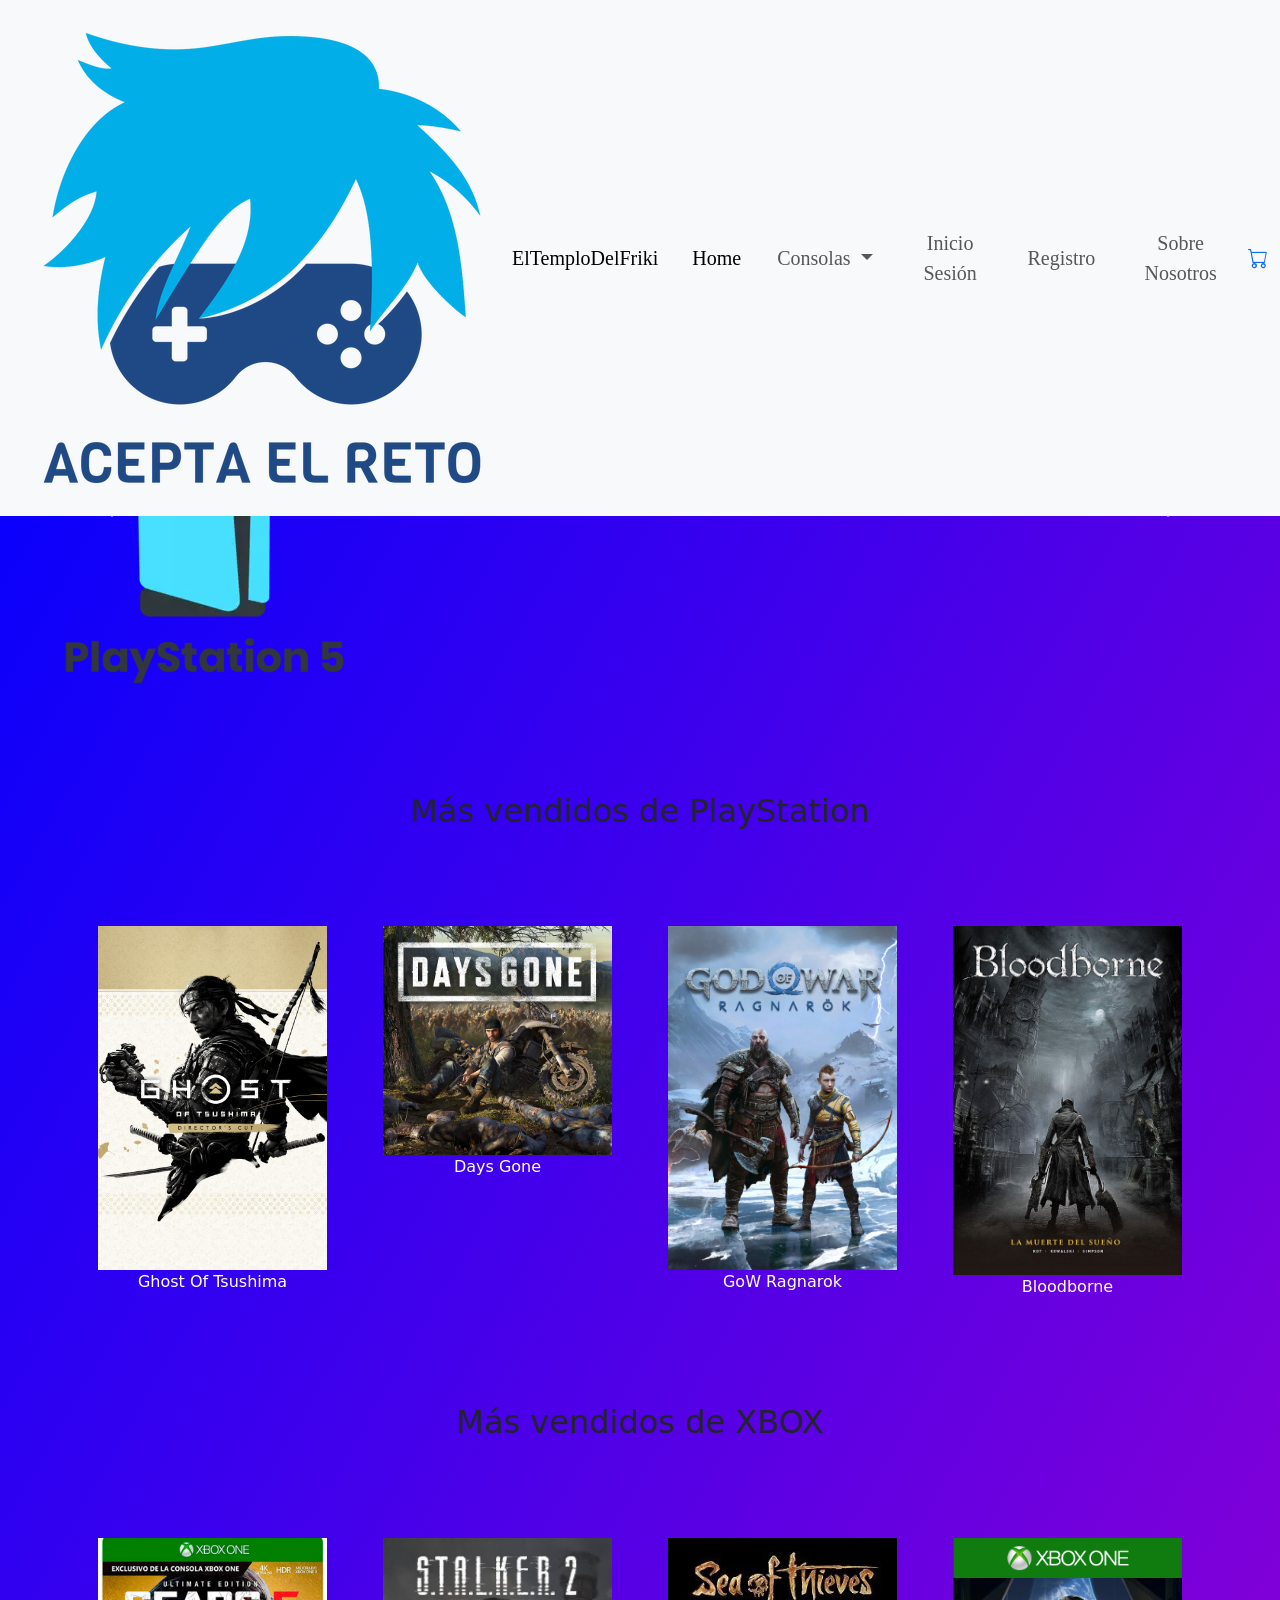
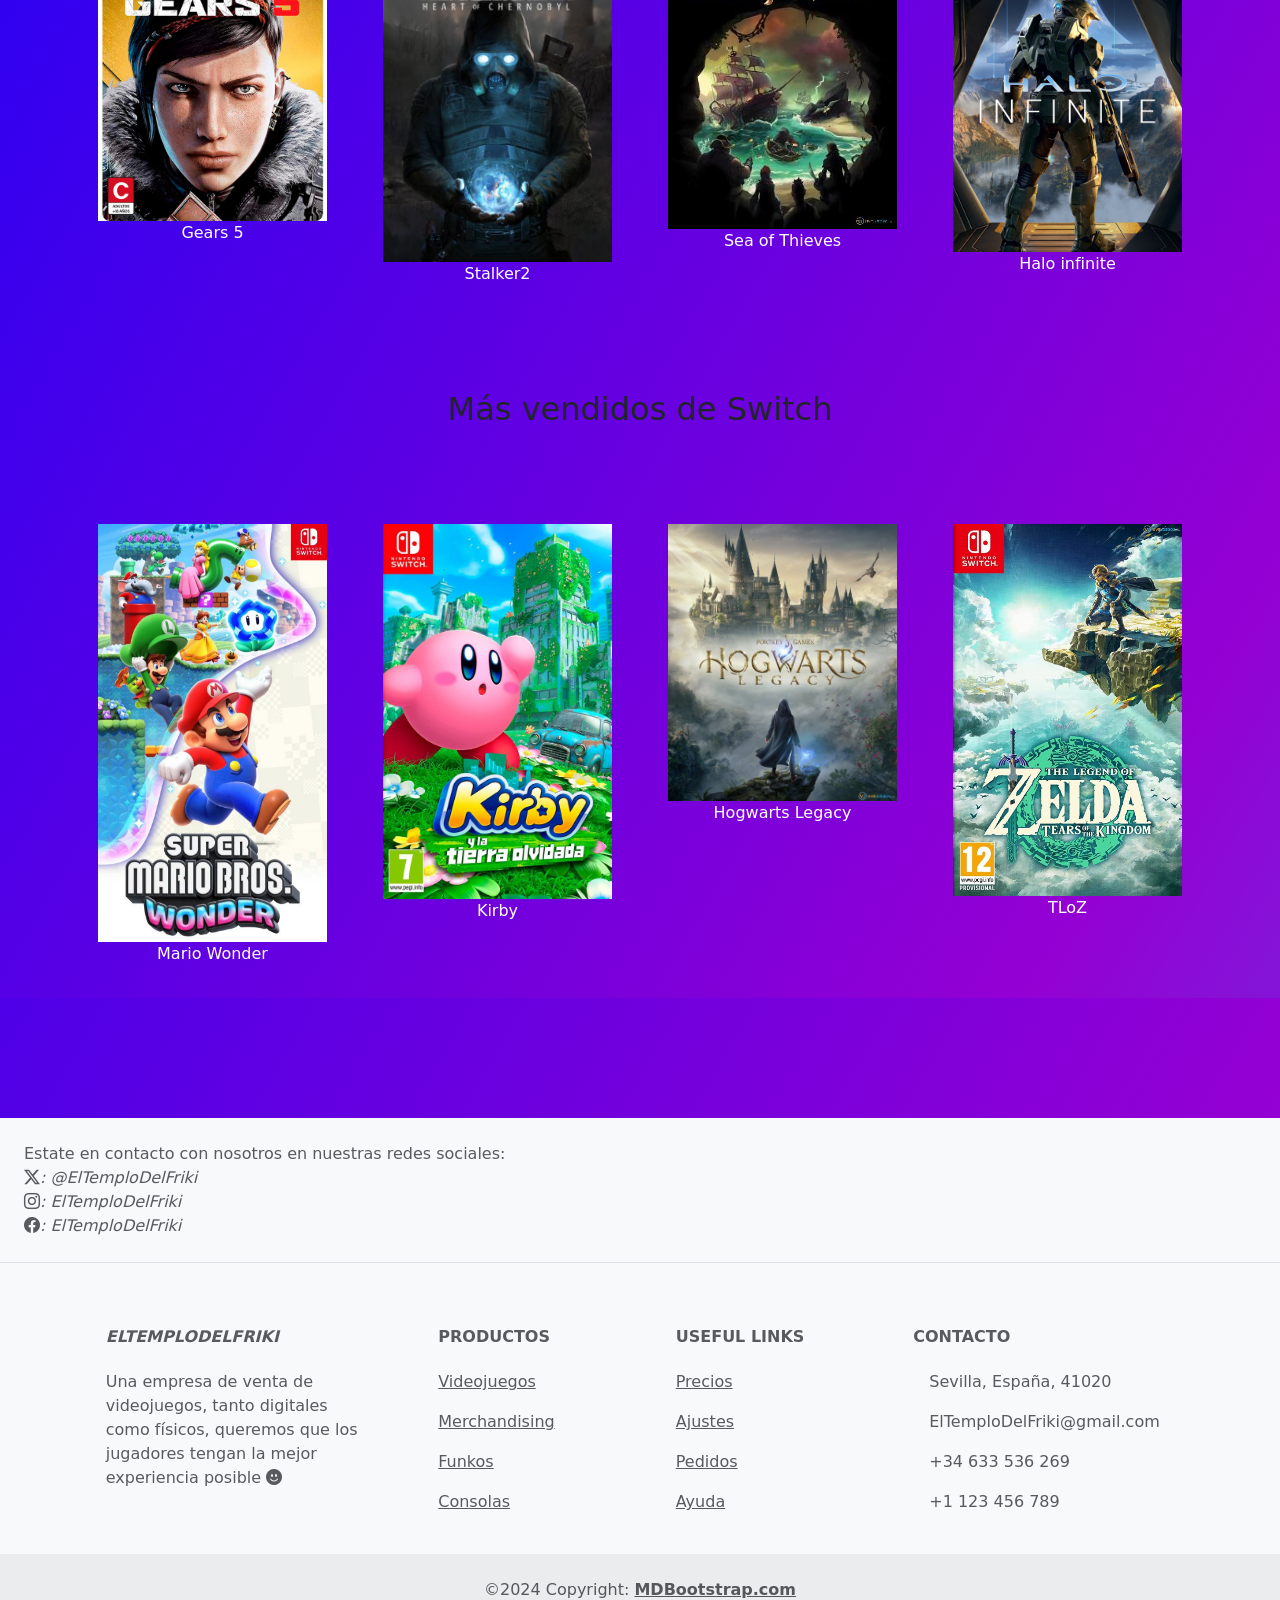
<file: BS2-main/BS-main/BS/src/main/webapp/edu.CHI/index.html>
<!DOCTYPE html>
<html lang="es">
<head>
    <meta charset="UTF-8">
    <meta name="viewport" content="width=device-width, initial-scale=1.0">
    <link href="https://cdn.jsdelivr.net/npm/bootstrap@5.3.2/dist/css/bootstrap.min.css" rel="stylesheet" integrity="sha384-T3c6CoIi6uLrA9TneNEoa7RxnatzjcDSCmG1MXxSR1GAsXEV/Dwwykc2MPK8M2HN" crossorigin="anonymous">
    <link href="custom.css" rel="stylesheet">
    <link rel="stylesheet" href="https://cdn.jsdelivr.net/npm/bootstrap-icons@1.11.3/font/bootstrap-icons.min.css">

    <title>ElTemploDelFriki</title>
</head>
<br>
<br>
<br>
<br>
<br>
<br>
<br>
<br>
<br>
<body class="gradient-background">
  <header class="content-fluid">
    <nav class="navbar navbar-expand-lg bg-body-tertiary justify-content-center align-items-center col-sm-12 col-md-12 col-lg-12 col-xl-12 mx-auto mb-4 fixed-top">
        <div class="container-fluid header" style="background-color: transparent;">
            <img class="img" src="img/img.png">
            <a class="navbar-brand" href="#">ElTemploDelFriki</a>
            <button class="navbar-toggler" type="button" data-bs-toggle="collapse" data-bs-target="#navbarNavDropdown" aria-controls="navbarNavDropdown" aria-expanded="false" aria-label="Toggle navigation">
                <span class="navbar-toggler-icon"></span>
            </button>
            <div class="collapse navbar-collapse" id="navbarNavDropdown">
                <ul class="navbar-nav">
                    <li class="nav-item">
                        <a class="nav-link active" aria-current="page" href="index.html">Home</a>
                    
                  </li>
                  <li class="nav-item dropdown">
                    <a class="nav-link dropdown-toggle" href="#" role="button" data-bs-toggle="dropdown" aria-expanded="false">
                     Consolas
                    </a>
                    <ul class="dropdown-menu">
                      <li><a class="dropdown-item" href="xbox.html">XBOX</a></li>
                      <li><a class="dropdown-item" href="switch.html">Switch</a></li>
                      <li><a class="dropdown-item" href="PS.html">PlayStation</a></li>
                    </ul>
                  <li class="nav-item">
                    <a class="nav-link" href="inicioS.html">Inicio Sesión</a>
                  </li>
                  <li class="nav-item">
                    <a class="nav-link" href="registro.html">Registro</a>
                  </li>
                  <li class="nav-item">
                    <a class="nav-link" href="botones.html">Sobre Nosotros</a>
                  </li>
                  <li class="carrito">
                        
                    <a href="carrito.html"><i class="bi bi-cart"></i></a>
                    
                  </li>
                  </li>
                </ul>
              </div>
            </div>
          </nav>
        </header>
          <br>

          <main class="gradient-background container-fluid text-center col-sm-12 col-md-12 col-lg-12 col-xl-12 mx-auto mb-4">
            <br>
            <div id="carouselExampleInterval" class="carousel slide" data-bs-ride="carousel">
              <div class="carousel-inner">
                <div class="carousel-item active" data-bs-interval="3000">
                  <img src="img/play5webp.png" class="d-block w-30 imgGira" alt="..." >
                  
                </div>
                <div class="carousel-item" data-bs-interval="3000">
                  <img src="img/xboxwebp_1.png" class="d-block w-30  imgGira" alt="...">
                </div>
                <div class="carousel-item" data-bs-interval="3000">
                  <img src="img/switchwebp.png" class="d-block w-30 imgGira" alt="...">
                </div>
              </div>
              <button class="carousel-control-prev" type="button" data-bs-target="#carouselExampleInterval" data-bs-slide="prev">
                <span class="carousel-control-prev-icon" aria-hidden="true"></span>
                <span class="visually-hidden">Previous</span>
              </button>
              <button class="carousel-control-next" type="button" data-bs-target="#carouselExampleInterval" data-bs-slide="next">
                <span class="carousel-control-next-icon" aria-hidden="true"></span>
                <span class="visually-hidden">Next</span>
              </button>
            </div>
              <br>
              <br>
          <article>
              <h2 class="container-fluid"> 
                  Más vendidos de PlayStation
              </h2>
              <br>
              <br>
              <br>
            
          <article>
            <div class="container text-center col-sm-12 col-md-12 col-lg-12 col-xl-12 mx-auto mb-4">
                <div class="row">
                  <div class="col">
                  
                   <div class="p-3 tarjetas"><a href="carrito.html"><img src="img/v53I7qHvpWSQsL2oLxrM46NV.jpg" class="card-img-top imgtarjeta aa" alt="Ghost Of Tsushima"></a> 
                    <p style="color: white;">Ghost Of Tsushima</p></div>
                  </div>

                     <div class="col">
                  
                   <div class="p-3 tarjetas"><a href="carrito.html"><img src="img/Days Gone.jpg" class="card-img-top imgtarjeta aa" alt="Days Gone"></a> 
                    <p style="color: white;">Days Gone</p></div>
                  </div>
                  
                  <div class="col">
                  
                    <div class="p-3 tarjetas"><a href="carrito.html"><img src="img/god-of-war-ragnarok-20221131016774_1.jpg" class="card-img-top imgtarjeta aa" alt="GoW Ragnarok"></a> 
                      <p style="color: white;"> GoW Ragnarok</p></div>
                   </div>

               
                <div class="col">
                  
                  <div class="p-3 tarjetas"><a href="carrito.html"><img src="img/Bloodborne.jpg" class="card-img-top imgtarjeta aa" alt="Bloodborne"></a> 
                    <p style="color: white;">Bloodborne</p></div>
                 </div>



              </div>
              </div>
          </article>
          </div>
          <br>
          <br>
          <article>
            <h2 class="container-fluid"> 
                Más vendidos de XBOX
            </h2>
          </article>
            <br>
            <br>
            <br>
            <article>
              <div class="container text-center col-sm-12 col-md-12 col-lg-12 col-xl-12 mx-auto mb-4">
            <div class="row">
              <div class="col">
                  
                <div class="p-3 tarjetas"><a href="carrito.html"><img src="img/Gears 5.jpg" class="card-img-top imgtarjeta aa" alt="Gears 5"></a> 
                  <p style="color: white;">Gears 5</p></div>
               </div>

                  <div class="col">
               
                <div class="p-3 tarjetas"><a href="carrito.html"><img src="img/Stalker2.jpg" class="card-img-top imgtarjeta aa" alt="Stalker 2"></a> 
                  <p style="color: white;">Stalker2</p></div>
               </div>
               
               <div class="col">
               
                 <div class="p-3 tarjetas"><a href="carrito.html"><img src="img/SeaOfThieves.jpg" class="card-img-top imgtarjeta aa" alt="Sea of Thieves"></a> 
                  <p style="color: white;">Sea of Thieves</p></div>
                </div>

            
             <div class="col">
               
               <div class="p-3 tarjetas"><a href="carrito.html"><img src="img/Halo.png" class="card-img-top imgtarjeta aa" alt="Halo infinite"></a> 
                <p style="color: white;">Halo infinite</p></div>
              </div>
            </div>
        </article>
        <br>
        <br>
        <article>
        <h2 class="container-fluid"> 
          Más vendidos de Switch
        </h2>
      </article>
      <br>
      <br>
      <br>
      <div class="container text-center col-sm-12 col-md-12 col-lg-12 col-xl-12 mx-auto mb-4">
        <div class="row">
          <div class="col">
              
            <div class="p-3 tarjetas"><a href="carrito.html"><img src="img/MarioWonder.jpg" class="card-img-top imgtarjeta aa" alt="Mario Wonder"></a> 
              <p style="color: white;">Mario Wonder</p></div>
           </div>

              <div class="col">
           
            <div class="p-3 tarjetas"><a href="carrito.html"><img src="img/kirby_discovery_of_the_stars-5620325.jpg" class="card-img-top imgtarjeta aa" alt="Kirby"></a> 
              <p style="color: white;">Kirby</p></div>
           </div>
           
           <div class="col">
           
             <div class="p-3 tarjetas"><a href="carrito.html"><img src="img/Hogwarts-Legacy-Key-Art.jpg" class="card-img-top imgtarjeta aa" alt="Hogwarts Legacy"></a> 
              <p style="color: white;">Hogwarts Legacy</p></div>
            </div>

        
         <div class="col">
           
           <div class="p-3 tarjetas"><a href="carrito.html"><img src="img/The-Legend-of-Zelda-Tears-of-the-Kingdom.jpg" class="card-img-top imgtarjeta aa" alt="TLoZ"></a> 
            <p style="color: white;">TLoZ</p></div>
          </div>
    </article> 
      </main>
      <br>
      <br>
      <br>
      <br>
      
        <!-- Footer -->
<footer class="text-center text-lg-start bg-body-tertiary text-muted">
  <!-- Section: Social media -->
  <section class="d-flex justify-content-center justify-content-lg-between p-4 border-bottom">
    <!-- Left -->
    <div class="me-5 d-none d-lg-block">
      <span>Estate en contacto con nosotros en nuestras redes sociales: <br> 
        <i class="bi bi-twitter-x">: @ElTemploDelFriki</i> <br>
        <i class="bi bi-instagram">: ElTemploDelFriki</i> <br>
        <i class="bi bi-facebook">: ElTemploDelFriki</i>
        
      </span>
    </div>
    <!-- Left -->

    <!-- Right -->
    <div>
      <a href="" class="me-4 text-reset">
        <i class="fab fa-facebook-f"></i>
      </a>
      <a href="" class="me-4 text-reset">
        <i class="fab fa-twitter"></i>
      </a>
      <a href="" class="me-4 text-reset">
        <i class="fab fa-google"></i>
      </a>
      <a href="" class="me-4 text-reset">
        <i class="fab fa-instagram"></i>
      </a>
      <a href="" class="me-4 text-reset">
        <i class="fab fa-linkedin"></i>
      </a>
      <a href="" class="me-4 text-reset">
        <i class="fab fa-github"></i>
      </a>
    </div>
    <!-- Right -->
  </section>
  <!-- Section: Social media -->

  <!-- Section: Links  -->
  <section class="">
    <div class="container text-center text-md-start mt-5">
      <!-- Grid row -->
      <div class="row mt-3">
        <!-- Grid column -->
        <div class="col-md-3 col-lg-4 col-xl-3 mx-auto mb-4">
          <!-- Content -->
          <h6 class="text-uppercase fw-bold mb-4">
            <i class="fas fa-gem me-3">ElTemploDelFriki</i>
          </h6>
          <p>
            Una empresa de venta  de videojuegos, tanto digitales como físicos,
            queremos que los jugadores tengan la mejor experiencia posible <i class="bi bi-emoji-smile-fill"></i>
          </p>
        </div>
        <!-- Grid column -->

        <!-- Grid column -->
        <div class="col-md-2 col-lg-2 col-xl-2 mx-auto mb-4">
          <!-- Links -->
          <h6 class="text-uppercase fw-bold mb-4">
            Productos
          </h6>
          <p>
            <a href="#!" class="text-reset">Videojuegos</a>
          </p>
          <p>
            <a href="#!" class="text-reset">Merchandising</a>
          </p>
          <p>
            <a href="#!" class="text-reset">Funkos</a>
          </p>
          <p>
            <a href="#!" class="text-reset">Consolas</a>
          </p>
        </div>
        <!-- Grid column -->

        <!-- Grid column -->
        <div class="col-md-3 col-lg-2 col-xl-2 mx-auto mb-4">
          <!-- Links -->
          <h6 class="text-uppercase fw-bold mb-4">
            Useful links
          </h6>
          <p>
            <a href="#!" class="text-reset">Precios</a>
          </p>
          <p>
            <a href="#!" class="text-reset">Ajustes</a>
          </p>
          <p>
            <a href="#!" class="text-reset">Pedidos</a>
          </p>
          <p>
            <a href="#!" class="text-reset">Ayuda</a>
          </p>
        </div>
        <!-- Grid column -->

        <!-- Grid column -->
        <div class="col-md-4 col-lg-3 col-xl-3 mx-auto mb-md-0 mb-4">
          <!-- Links -->
          <h6 class="text-uppercase fw-bold mb-4">Contacto</h6>
          <p><i class="fas fa-home me-3"></i> Sevilla, España, 41020</p>
          <p>
            <i class="fas fa-envelope me-3"></i>
            ElTemploDelFriki@gmail.com
          </p>
          <p><i class="fas fa-phone me-3"></i> +34 633 536 269</p>
          <p><i class="fas fa-print me-3"></i> +1 123 456 789</p>
        </div>
        <!-- Grid column -->
      </div>
      <!-- Grid row -->
    </div>
  </section>
  <!-- Section: Links  -->

  <!-- Copyright -->
  <div class="text-center p-4" style="background-color: rgba(0, 0, 0, 0.05);">
    ©2024 Copyright:
    <a class="text-reset fw-bold" href="https://mdbootstrap.com/">MDBootstrap.com</a>
  </div>
  <!-- Copyright -->
</footer>
<!-- Footer -->
      

    <script src="https://cdn.jsdelivr.net/npm/bootstrap@5.3.2/dist/js/bootstrap.bundle.min.js" integrity="sha384-C6RzsynM9kWDrMNeT87bh95OGNyZPhcTNXj1NW7RuBCsyN/o0jlpcV8Qyq46cDfL" crossorigin="anonymous"></script>
</body>
</html>
</file>
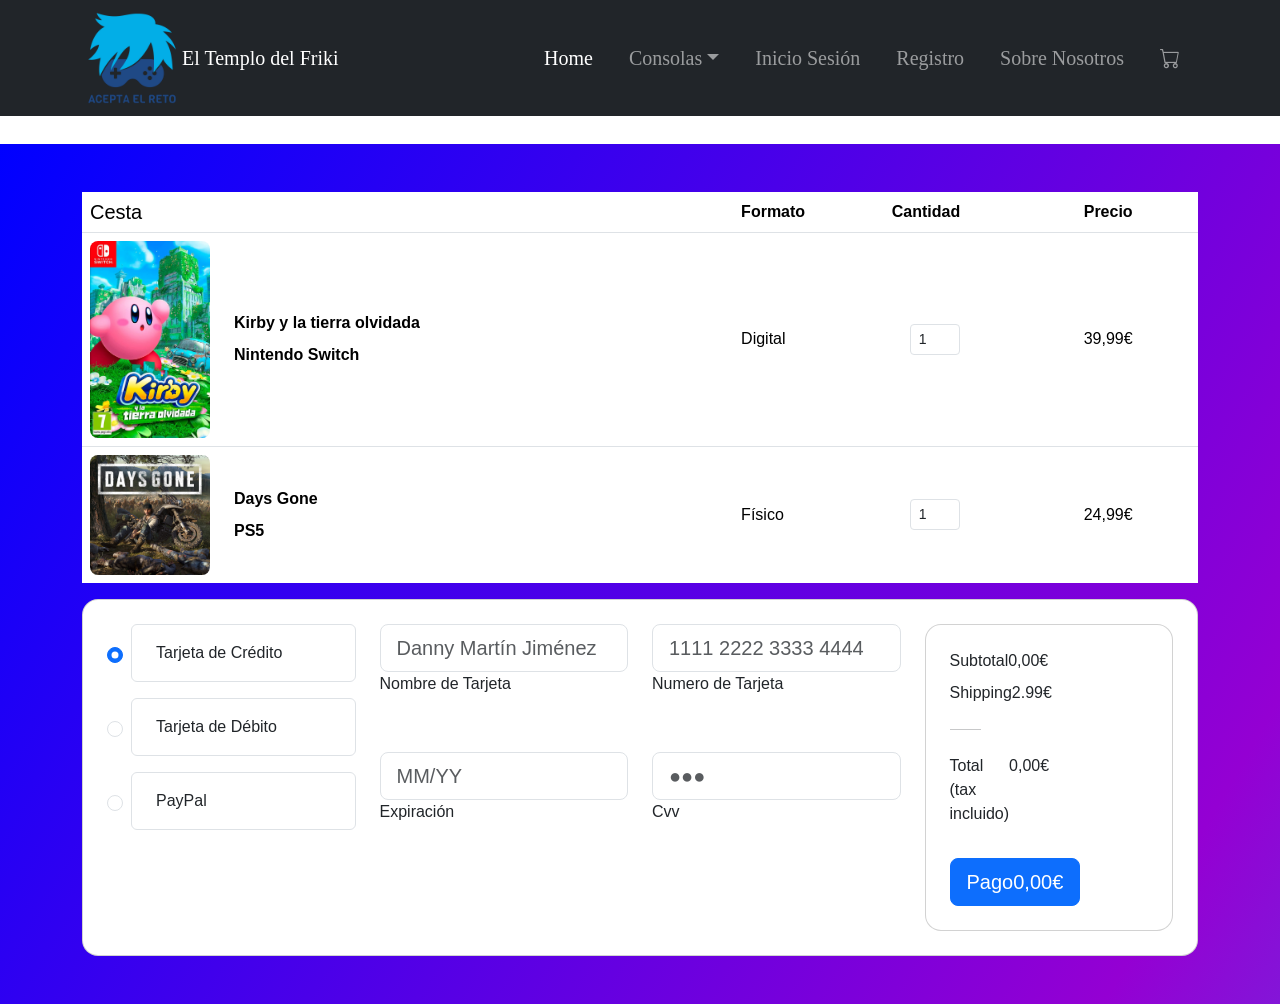
<file: BS2-main/BS-main/BS/src/main/webapp/edu.CHI/carrito.html>
<!DOCTYPE html>
<html lang="en">
<head>
    <meta charset="UTF-8" />
    <meta name="description" content="Tienda de videojuegos para frikis" />
    <meta name="Author" content="Carlos Haro Infante" />
    <meta name="viewport" content="width=device-width, initial-scale=1.0" />
    <title>Carrito</title>
    <link href="https://cdn.jsdelivr.net/npm/bootstrap@5.3.2/dist/css/bootstrap.min.css" rel="stylesheet" />
    <link href="css.css" rel="stylesheet" />
    <link rel="stylesheet" href="https://cdn.jsdelivr.net/npm/bootstrap-icons@1.11.3/font/bootstrap-icons.min.css" />
</head>
<body class="bodyR">
<header>
    <nav class="navbar navbar-expand navbar-dark bg-dark fixed-top">
        <div class="container">
            <img class="img" src="img/img.png" style="width: 100px; height: 100px;" />
            <a class="navbar-brand" href="#">El Templo del Friki</a>
            <button class="navbar-toggler" type="button" data-bs-toggle="collapse" data-bs-target="#navbarNavDropdown" aria-controls="navbarNavDropdown" aria-expanded="false" aria-label="Toggle navigation">
                <span class="navbar-toggler-icon"></span>
            </button>
            <div class="collapse navbar-collapse" id="navbarNavDropdown">
                <ul class="navbar-nav ms-auto">
                    <li class="nav-item"><a class="nav-link active" aria-current="page" href="index2.html">Home</a></li>
                    <li class="nav-item dropdown">
                        <a class="nav-link dropdown-toggle" href="#" role="button" data-bs-toggle="dropdown" aria-expanded="false">Consolas</a>
                        <ul class="dropdown-menu">
                            <li><a class="dropdown-item" href="xbox.html">XBOX</a></li>
                            <li><a class="dropdown-item" href="switch.html">Switch</a></li>
                            <li><a class="dropdown-item" href="PS.html">PlayStation</a></li>
                        </ul>
                    </li>
                    <li class="nav-item"><a class="nav-link" href="inicioS.html">Inicio Sesión</a></li>
                    <li class="nav-item"><a class="nav-link" href="registro.html">Registro</a></li>
                    <li class="nav-item"><a class="nav-link" href="botones.html">Sobre Nosotros</a></li>
                    <li class="nav-item carrito">
                        <a href="carrito.html" class="nav-link"><i class="bi bi-cart"></i></a>
                    </li>
                </ul>
            </div>
        </div>
    </nav>
</header>
<br />
<br />
<br />
<br />
<br />
<br />
<main class="gradient-background">
    <section class="h-100 h-custom">
        <div class="container h-100 py-5">
            <div class="row d-flex justify-content-center align-items-center h-100">
                <div class="col">
                    <div class="table-responsive">
                        <table class="table">
                            <thead>
                            <tr>
                                <th scope="col" class="h5">Cesta</th>
                                <th scope="col">Formato</th>
                                <th scope="col">Cantidad</th>
                                <th scope="col">Precio</th>
                            </tr>
                            </thead>
                            <tbody>
                            <tr>
                                <th scope="row">
                                    <div class="d-flex align-items-center">
                                        <img src="img/kirby_discovery_of_the_stars-5620325.jpg" class="img-fluid rounded-3" style="width: 120px;" alt="Kirby" />
                                        <div class="flex-column ms-4">
                                            <p class="mb-2">Kirby y la tierra olvidada</p>
                                            <p class="mb-0">Nintendo Switch</p>
                                        </div>
                                    </div>
                                </th>
                                <td class="align-middle">
                                    <p class="mb-0" style="font-weight: 500;">Digital</p>
                                </td>
                                <td class="align-middle">
                                    <div class="d-flex flex-row">
                                        <button class="btn btn-link px-2 btn-minus">
                                            <i class="fas fa-minus"></i>
                                        </button>
                                        <input min="0" name="quantity" value="1" type="number" class="form-control form-control-sm cantidad" style="width: 50px;" />
                                        <button class="btn btn-link px-2 btn-plus">
                                            <i class="fas fa-plus"></i>
                                        </button>
                                    </div>
                                </td>
                                <td class="align-middle">
                                    <p class="mb-0 precio" data-precio="39.99" style="font-weight: 500;">39,99€</p>
                                </td>
                            </tr>
                            <tr>
                                <th scope="row" class="border-bottom-0">
                                    <div class="d-flex align-items-center">
                                        <img src="img/Days Gone.jpg" class="img-fluid rounded-3" style="width: 120px;" alt="Book" />
                                        <div class="flex-column ms-4">
                                            <p class="mb-2">Days Gone</p>
                                            <p class="mb-0">PS5</p>
                                        </div>
                                    </div>
                                </th>
                                <td class="align-middle border-bottom-0">
                                    <p class="mb-0" style="font-weight: 500;">Físico</p>
                                </td>
                                <td class="align-middle border-bottom-0">
                                    <div class="d-flex flex-row">
                                        <button class="btn btn-link px-2" onclick="this.parentNode.querySelector('input[type=number]').stepDown()">
                                            <i class="fas fa-minus"></i>
                                        </button>
                                        <input min="0" name="quantity" value="1" type="number" class="form-control form-control-sm cantidad" style="width: 50px;" />
                                        <button class="btn btn-link px-2" onclick="this.parentNode.querySelector('input[type=number]').stepUp()">
                                            <i class="fas fa-plus"></i>
                                        </button>
                                    </div>
                                </td>
                                <td class="align-middle border-bottom-0">
                                    <p class="mb-0 precio" data-precio="24.99" style="font-weight: 500;">24,99€</p>
                                </td>
                            </tr>
                            </tbody>
                        </table>
                    </div>
                    
                    <div class="card shadow-2-strong mb-5 mb-lg-0" style="border-radius: 16px;">
								<div class="card-body p-4">
									<div class="row">
										<div class="col-md-6 col-lg-4 col-xl-3 mb-4 mb-md-0">
											<form>
												<div class="d-flex flex-row pb-3">
													<div class="d-flex align-items-center pe-2">
														<input class="form-check-input" type="radio" name="radioNoLabel" id="radioNoLabel1v" value="" aria-label="..." checked />
													</div>
													<div class="rounded border w-100 p-3">
														<p class="d-flex align-items-center mb-0"><i class="fab fa-cc-mastercard fa-2x text-dark pe-2"></i>Tarjeta de Crédito</p>
													</div>
												</div>
												<div class="d-flex flex-row pb-3">
													<div class="d-flex align-items-center pe-2">
														<input class="form-check-input" type="radio" name="radioNoLabel" id="radioNoLabel2v" value="" aria-label="..." />
													</div>
													<div class="rounded border w-100 p-3">
														<p class="d-flex align-items-center mb-0"><i class="fab fa-cc-visa fa-2x fa-lg text-dark pe-2"></i>Tarjeta de Débito</p>
													</div>
												</div>
												<div class="d-flex flex-row">
													<div class="d-flex align-items-center pe-2">
														<input class="form-check-input" type="radio" name="radioNoLabel" id="radioNoLabel3v" value="" aria-label="..." />
													</div>
													<div class="rounded border w-100 p-3">
														<p class="d-flex align-items-center mb-0"><i class="fab fa-cc-paypal fa-2x fa-lg text-dark pe-2"></i>PayPal</p>
													</div>
												</div>
											</form>
										</div>
										<div class="col-md-6 col-lg-4 col-xl-6">
											<div class="row">
												<div class="col-12 col-xl-6">
													<div class="form-outline mb-4 mb-xl-5">
														<input type="text" id="typeName" class="form-control form-control-lg" siez="17" placeholder="Danny Martín Jiménez" />
														<label class="form-label" for="typeName">Nombre de Tarjeta</label>
													</div>

													<div class="form-outline mb-4 mb-xl-5">
														<input type="text" id="typeExp" class="form-control form-control-lg" placeholder="MM/YY" size="7" id="exp" minlength="7" maxlength="7" />
														<label class="form-label" for="typeExp">Expiración</label>
													</div>
												</div>
												<div class="col-12 col-xl-6">
													<div class="form-outline mb-4 mb-xl-5">
														<input type="text" id="typeText" class="form-control form-control-lg" siez="17" placeholder="1111 2222 3333 4444" minlength="19" maxlength="19" />
														<label class="form-label" for="typeText">Numero de Tarjeta</label>
													</div>

													<div class="form-outline mb-4 mb-xl-5">
														<input type="password" id="typeText" class="form-control form-control-lg" placeholder="&#9679;&#9679;&#9679;" size="1" minlength="3" maxlength="3" />
														<label class="form-label" for="typeText">Cvv</label>
													</div>
												</div>
											</div>
										</div>
										<div class="col-lg-4 col-xl-3">
						                    <div class="card shadow-2-strong mb-5 mb-lg-0" style="border-radius: 16px;">
						                        <div class="card-body p-4">
						                            <div class="row">
						                                <div class="col-lg-4 col-xl-3">
						                                    <div class="d-flex justify-content-between" style="font-weight: 500;">
						                                        <p class="mb-2"> Subtotal </p>
						                                        <p class="mb-2" id="subtotal"> 0,00€</p>
						                                    </div>
						
						                                    <div class="d-flex justify-content-between" style="font-weight: 500;">
						                                        <p class="mb-0"> Shipping </p>
						                                        <p class="mb-0"> 2.99€</p>
						                                    </div>
						
						                                    <hr class="my-4" />
						
						                                    <div class="d-flex justify-content-between mb-4" style="font-weight: 500;">
						                                        <p class="mb-2"> Total (tax incluido)</p>
						                                        <p class="mb-2" id="total"> 0,00€</p>
						                                    </div>
															
						                                    <button type="button" id="btnPagar" class="btn btn-primary btn-block btn-lg">
						                                        <div class="d-flex justify-content-between">
						                                            <span>Pago </span>
						                                            <span id="checkoutTotal"> 0,00€</span>
						                                        </div>
						                                    </button>
						                                    </div>
						                            </div>
						                                </div>
						                            </div>
						                        </div>
						                    </div>
						                </div>
						            </div>
						        </div>
						        
    </section>
</main>
<script src="https://cdn.jsdelivr.net/npm/bootstrap@5.3.2/dist/js/bootstrap.bundle.min.js" integrity="sha384-C6RzsynM9kWDrMNeT87bh95OGNyZPhcTNXj1NW7RuBCsyN/o0jlpcV8Qyq46cDfL" crossorigin="anonymous"></script>
<script src="js.js"></script>
</body>

</html>
</file>
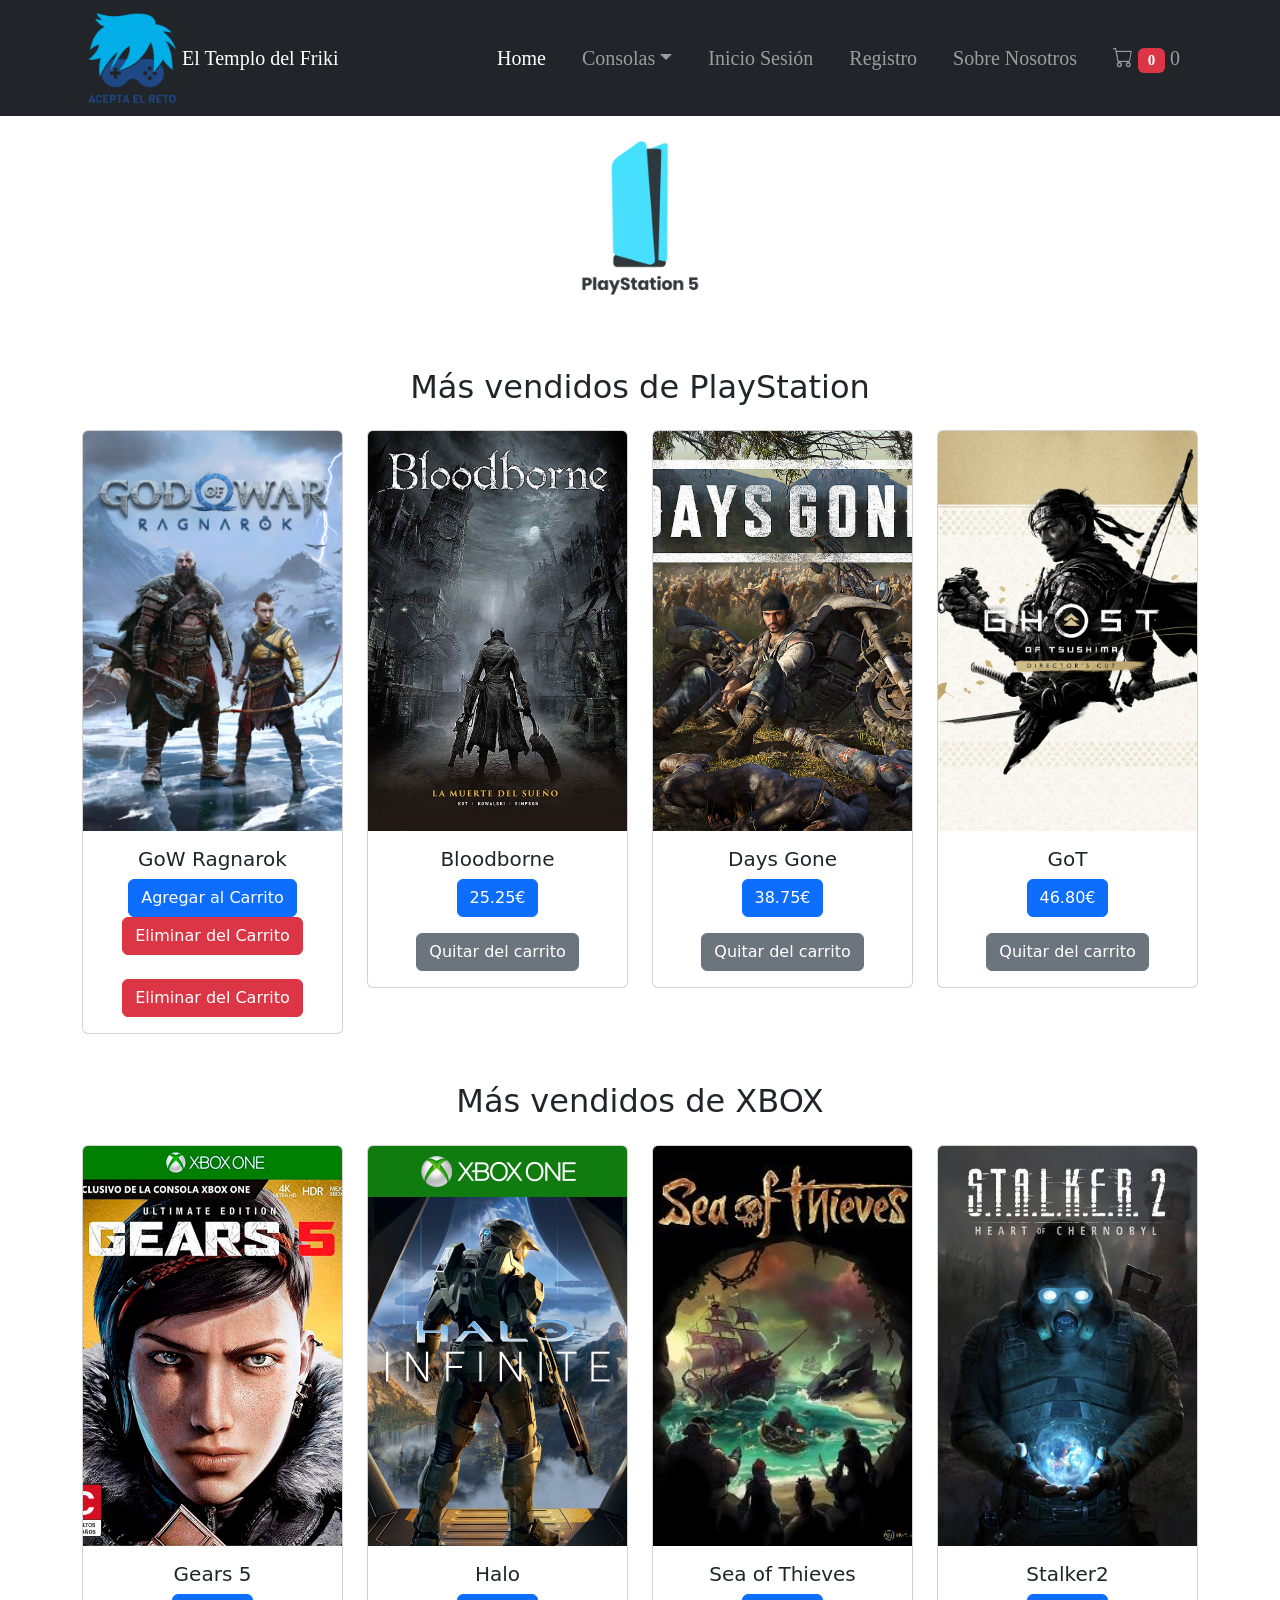
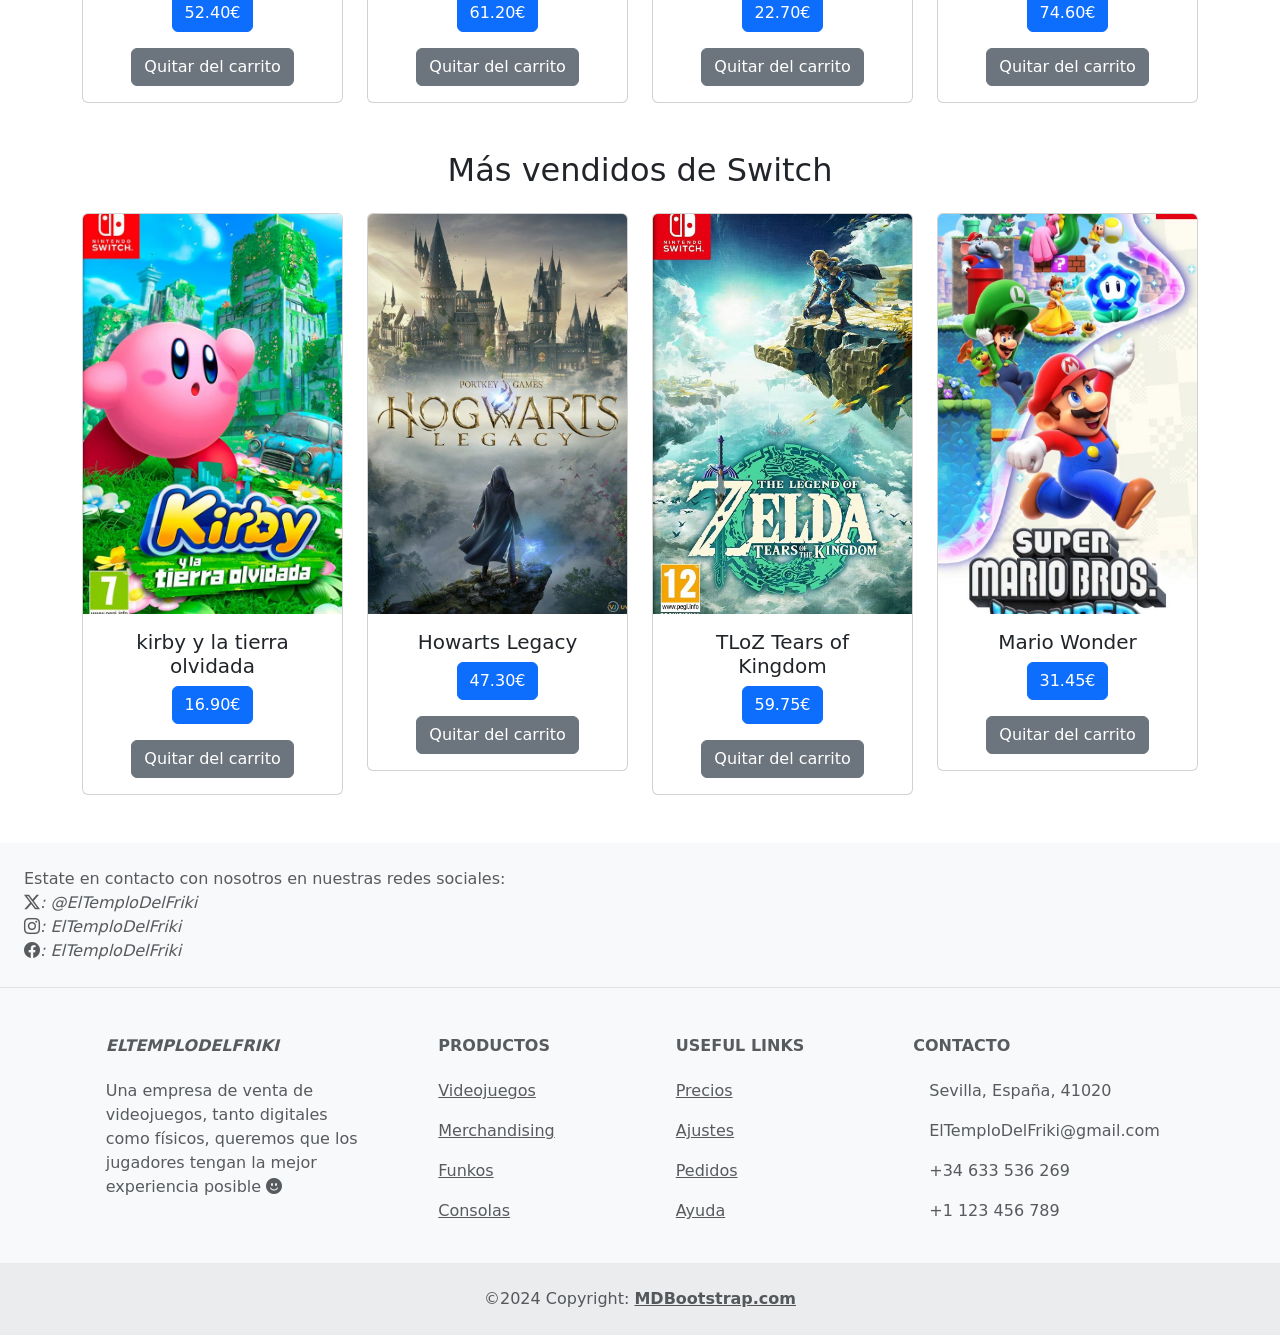
<file: BS2-main/BS-main/BS/src/main/webapp/edu.CHI/index2.html>
<!DOCTYPE html>
<html lang="es">

<head>
	<meta charset="UTF-8" />
	<meta name="description" content="Tienda de videojuegos para frikis" />
	<meta name="Author" content="Carlos Haro Infante" />
	<meta name="viewport" content="width=device-width, initial-scale=1.0" />
	<title>El Templo del Friki</title>
	<link href="https://cdn.jsdelivr.net/npm/bootstrap@5.3.2/dist/css/bootstrap.min.css" rel="stylesheet" />
	<link href="css.css" rel="stylesheet" />
	<link rel="stylesheet" href="https://cdn.jsdelivr.net/npm/bootstrap-icons@1.11.3/font/bootstrap-icons.min.css" />
</head>

<body>
	<!-- Header -->
	<header>
		<nav class="navbar navbar-expand navbar-dark bg-dark fixed-top">
			<div class="container">
				<img class="img" src="img/img.png" style="width: 100px; height: 100px;" />
				<a class="navbar-brand" href="#">El Templo del Friki</a>
				<button class="navbar-toggler" type="button" data-bs-toggle="collapse"
					data-bs-target="#navbarNavDropdown" aria-controls="navbarNavDropdown" aria-expanded="false"
					aria-label="Toggle navigation">
					<span class="navbar-toggler-icon"></span>
				</button>
				<div class="collapse navbar-collapse" id="navbarNavDropdown">
					<ul class="navbar-nav ms-auto">
						<li class="nav-item"><a class="nav-link active" aria-current="page" href="index2.html">Home</a>
						</li>
						<li class="nav-item dropdown">
							<a class="nav-link dropdown-toggle" href="#" role="button" data-bs-toggle="dropdown"
								aria-expanded="false">Consolas</a>
							<ul class="dropdown-menu">
								<li><a class="dropdown-item" href="xbox.html">XBOX</a></li>
								<li><a class="dropdown-item" href="switch.html">Switch</a></li>
								<li><a class="dropdown-item" href="PS.html">PlayStation</a></li>
							</ul>
						</li>
						<li class="nav-item"><a class="nav-link" href="inicioS.html">Inicio Sesión</a></li>
						<li class="nav-item"><a class="nav-link" href="registro.html">Registro</a></li>
						<li class="nav-item"><a class="nav-link" href="botones.html">Sobre Nosotros</a></li>
						<li class="nav-item carrito">
							<a href="carro2.html" class="nav-link">
								<i class="bi bi-cart"></i>
								<span id="contador-carrito" class="badge bg-danger">0</span>
								<span id="contador-carrito">0</span>
							</a>
						</li>

						</li>
					</ul>
				</div>
			</div>
		</nav>
	</header>
	<!-- End Header -->

	<!-- Main Content -->
	<main>
		<section class="carousel-section">
			<div id="carouselExampleInterval" class="carousel slide" data-bs-ride="carousel">
				<div class="carousel-inner">
					<div class="carousel-item active" data-bs-interval="3000">
						<img src="img/play5webp.png" class="d-block" alt="PlayStation" />
					</div>
					<div class="carousel-item" data-bs-interval="3000">
						<img src="img/xboxwebp_1.png" href="xbox.html" class="d-block" alt="XBOX" />
					</div>
					<div class="carousel-item" data-bs-interval="3000">
						<img src="img/switchwebp.png" href="switch.html" class="d-block" alt="Switch" />
					</div>
				</div>
				<button class="carousel-control-prev" type="button" data-bs-target="#carouselExampleInterval"
					data-bs-slide="prev">
					<span class="carousel-control-prev-icon" aria-hidden="true"></span>
					<span class="visually-hidden">Previous</span>
				</button>
				<button class="carousel-control-next" type="button" data-bs-target="#carouselExampleInterval"
					data-bs-slide="next">
					<span class="carousel-control-next-icon" aria-hidden="true"></span>
					<span class="visually-hidden">Next</span>
				</button>
			</div>
		</section>
		<section class="container my-5">
			<h2 class="text-center mb-4">Más vendidos de PlayStation</h2>
			<div class="row row-cols-1 row-cols-md-2 row-cols-lg-4 g-4">
				<div class="col">
					<div class="card text-center">
						<img src="img/god-of-war-ragnarok-20221131016774_1.jpg" class="card-img-top img-fluid"
							style="height: 400px; object-fit: cover;" alt="GoW Ragnarok" />
						<div class="card-body">
							<h5 class="card-title">GoW Ragnarok</h5>
							<button class="btn btn-primary agregar-carrito" data-producto="God of War Ragnarok"
								data-precio="49.99">
								Agregar al Carrito
							</button>
							<button class="btn btn-danger eliminar-producto" data-producto="God of War Ragnarok">
								Eliminar del Carrito
							</button>
							<br>
							<br>
							<button class="btn btn-danger eliminar-producto" data-nombre="God of War Ragnarok">
								Eliminar del Carrito
							</button>

						</div>
					</div>
				</div>
				<div id="producto2" class="col">
					<div class="card text-center">
						<img src="img/Bloodborne.jpg" class="card-img-top img-fluid"
							style="height: 400px; object-fit: cover;" alt="Bloodborne" />
						<div class="card-body">
							<h5 class="card-title">Bloodborne</h5>
							<p class="card-text"><button class="btn btn-primary agregar-carrito"
									data-producto="Bloodborne" data-precio="25.25">25.25€</button></p>
							<button class="restar-carrito btn btn-secondary">Quitar del carrito</button>
						</div>
					</div>
				</div>
				<div class="col">
					<div class="card text-center">
						<img src="img/Days Gone.jpg" class="card-img-top img-fluid"
							style="height: 400px; object-fit: cover;" alt="Days Gone" />
						<div class="card-body">
							<h5 class="card-title">Days Gone</h5>
							<p class="card-text"><button class="btn btn-primary agregar-carrito"
									data-producto="Days Gone" data-precio="38.75">38.75€</button></p>
							<button class="restar-carrito btn btn-secondary">Quitar del carrito</button>
						</div>
					</div>
				</div>
				<div class="col">
					<div class="card text-center">
						<img src="img/v53I7qHvpWSQsL2oLxrM46NV.jpg" class="card-img-top img-fluid"
							style="height: 400px; object-fit: cover;" alt="GoT" />
						<div class="card-body">
							<h5 class="card-title">GoT</h5>
							<p class="card-text"><button class="btn btn-primary agregar-carrito" data-producto="GoT"
									data-precio="46.80">46.80€</button></p>
							<button class="restar-carrito btn btn-secondary">Quitar del carrito</button>
						</div>
					</div>
				</div>
			</div>
		</section>

		<section class="container my-5">
			<h2 class="text-center mb-4">Más vendidos de XBOX</h2>
			<div class="row row-cols-1 row-cols-md-2 row-cols-lg-4 g-4">
				<div class="col">
					<div class="card text-center">
						<img src="img/Gears 5.jpg" class="card-img-top img-fluid"
							style="height: 400px; object-fit: cover;" alt="Gears 5" />
						<div class="card-body">
							<h5 class="card-title">Gears 5</h5>
							<p class="card-text"><button class="btn btn-primary agregar-carrito" data-producto="Gears 5"
									data-precio="52.40">52.40€</button></p>
							<button id="restar-carrito" class="btn btn-secondary">Quitar del carrito</button>
						</div>
					</div>
				</div>
				<div class="col">
					<div class="card text-center">
						<img src="img/Halo.png" class="card-img-top img-fluid" style="height: 400px; object-fit: cover;"
							alt="Halo" />
						<div class="card-body">
							<h5 class="card-title">Halo</h5>
							<p class="card-text"><button class="btn btn-primary agregar-carrito" data-producto="Halo"
									data-precio="61.20">61.20€</button></p>
							<button id="restar-carrito" class="btn btn-secondary">Quitar del carrito</button>
						</div>
					</div>
				</div>
				<div class="col">
					<div class="card text-center">
						<img src="img/SeaOfThieves.jpg" class="card-img-top img-fluid"
							style="height: 400px; object-fit: cover;" alt="Sea of Thieves" />
						<div class="card-body">
							<h5 class="card-title">Sea of Thieves</h5>
							<p class="card-text"><button class="btn btn-primary agregar-carrito"
									data-producto="Sea of Thieves" data-precio="22.70">22.70€</button></p>
							<button id="restar-carrito" class="btn btn-secondary">Quitar del carrito</button>
						</div>
					</div>
				</div>
				<div class="col">
					<div class="card text-center">
						<img src="img/Stalker2.jpg" class="card-img-top img-fluid"
							style="height: 400px; object-fit: cover;" alt="Stalker2" />
						<div class="card-body">
							<h5 class="card-title">Stalker2</h5>
							<p class="card-text"><button class="btn btn-primary agregar-carrito"
									data-producto="Stalker2" data-precio="74.60">74.60€</button></p>
							<button id="restar-carrito" class="btn btn-secondary">Quitar del carrito</button>
						</div>
					</div>
				</div>
			</div>
		</section>

		<section class="container my-5">
			<h2 class="text-center mb-4">Más vendidos de Switch</h2>
			<div class="row row-cols-1 row-cols-md-2 row-cols-lg-4 g-4">
				<div class="col">
					<div class="card text-center">
						<img src="img/kirby_discovery_of_the_stars-5620325.jpg" class="card-img-top img-fluid"
							style="height: 400px; object-fit: cover;" alt="Kirby" />
						<div class="card-body">
							<h5 class="card-title">kirby y la tierra olvidada</h5>
							<p class="card-text"><button class="btn btn-primary agregar-carrito"
									data-producto="kirby y la tierra olvidada" data-precio="16.90">16.90€</button></p>
							<button id="restar-carrito" class="btn btn-secondary">Quitar del carrito</button>
						</div>
					</div>
				</div>
				<div class="col">
					<div class="card text-center">
						<img src="img/Hogwarts-Legacy-Key-Art.jpg" class="card-img-top img-fluid"
							style="height: 400px; object-fit: cover;" alt="Howarts Legacy" />
						<div class="card-body">
							<h5 class="card-title">Howarts Legacy</h5>
							<p class="card-text"><button class="btn btn-primary agregar-carrito"
									data-producto="Howarts Legacy" data-precio="47.30">47.30€</button></p>
							<button id="restar-carrito" class="btn btn-secondary">Quitar del carrito</button>
						</div>
					</div>
				</div>
				<div class="col">
					<div class="card text-center">
						<img src="img/The-Legend-of-Zelda-Tears-of-the-Kingdom.jpg" class="card-img-top img-fluid"
							style="height: 400px; object-fit: cover;" alt="Tearos Of Kingdom" />
						<div class="card-body">
							<h5 class="card-title">TLoZ Tears of Kingdom</h5>
							<p class="card-text"><button class="btn btn-primary agregar-carrito"
									data-producto="TLoZ Tears of Kingdom" data-precio="59.75">59.75€</button></p>
							<button id="restar-carrito" class="btn btn-secondary">Quitar del carrito</button>
						</div>
					</div>
				</div>
				<div class="col">
					<div class="card text-center">
						<img src="img/MarioWonder.jpg" class="card-img-top img-fluid"
							style="height: 400px; object-fit: cover;" alt="Mario Wonder" />
						<div class="card-body">
							<h5 class="card-title">Mario Wonder</h5>
							<p class="card-text"><button class="btn btn-primary agregar-carrito"
									data-producto="Mario Wonder" data-precio="31.45">31.45€</button></p>
							<button id="restar-carrito" class="btn btn-secondary">Quitar del carrito</button>
						</div>
					</div>
				</div>
			</div>
		</section>
		</ul>
	</main>
	<!-- End Main Content -->

	<!-- Footer -->
	<footer class="text-center text-lg-start bg-body-tertiary text-muted">
		<!-- Section: Social media -->
		<section class="d-flex justify-content-center justify-content-lg-between p-4 border-bottom">
			<!-- Left -->
			<div class="me-5 d-none d-lg-block">
				<span>
					Estate en contacto con nosotros en nuestras redes sociales: <br />
					<i class="bi bi-twitter-x">: @ElTemploDelFriki</i> <br />
					<i class="bi bi-instagram">: ElTemploDelFriki</i> <br />
					<i class="bi bi-facebook">: ElTemploDelFriki</i>
				</span>
			</div>
			<!-- Left -->

			<!-- Right -->
			<div>
				<a href="" class="me-4 text-reset">
					<i class="fab fa-facebook-f"></i>
				</a>
				<a href="" class="me-4 text-reset">
					<i class="fab fa-twitter"></i>
				</a>
				<a href="" class="me-4 text-reset">
					<i class="fab fa-google"></i>
				</a>
				<a href="" class="me-4 text-reset">
					<i class="fab fa-instagram"></i>
				</a>
				<a href="" class="me-4 text-reset">
					<i class="fab fa-linkedin"></i>
				</a>
				<a href="" class="me-4 text-reset">
					<i class="fab fa-github"></i>
				</a>
			</div>
			<!-- Right -->
		</section>
		<!-- Section: Social media -->

		<!-- Section: Links  -->
		<section class="">
			<div class="container text-center text-md-start mt-5">
				<!-- Grid row -->
				<div class="row mt-3">
					<!-- Grid column -->
					<div class="col-md-3 col-lg-4 col-xl-3 mx-auto mb-4">
						<!-- Content -->
						<h6 class="text-uppercase fw-bold mb-4">
							<i class="fas fa-gem me-3">ElTemploDelFriki</i>
						</h6>
						<p>Una empresa de venta de videojuegos, tanto digitales como físicos, queremos que los jugadores
							tengan la mejor experiencia posible <i class="bi bi-emoji-smile-fill"></i></p>
					</div>
					<!-- Grid column -->

					<!-- Grid column -->
					<div class="col-md-2 col-lg-2 col-xl-2 mx-auto mb-4">
						<!-- Links -->
						<h6 class="text-uppercase fw-bold mb-4">
							Productos
						</h6>
						<p>
							<a href="#!" class="text-reset">Videojuegos</a>
						</p>
						<p>
							<a href="#!" class="text-reset">Merchandising</a>
						</p>
						<p>
							<a href="#!" class="text-reset">Funkos</a>
						</p>
						<p>
							<a href="#!" class="text-reset">Consolas</a>
						</p>
					</div>
					<!-- Grid column -->

					<!-- Grid column -->
					<div class="col-md-3 col-lg-2 col-xl-2 mx-auto mb-4">
						<!-- Links -->
						<h6 class="text-uppercase fw-bold mb-4">
							Useful links
						</h6>
						<p>
							<a href="#!" class="text-reset">Precios</a>
						</p>
						<p>
							<a href="#!" class="text-reset">Ajustes</a>
						</p>
						<p>
							<a href="#!" class="text-reset">Pedidos</a>
						</p>
						<p>
							<a href="#!" class="text-reset">Ayuda</a>
						</p>
					</div>
					<!-- Grid column -->

					<!-- Grid column -->
					<div class="col-md-4 col-lg-3 col-xl-3 mx-auto mb-md-0 mb-4">
						<!-- Links -->
						<h6 class="text-uppercase fw-bold mb-4">Contacto</h6>
						<p><i class="fas fa-home me-3"></i> Sevilla, España, 41020</p>
						<p>
							<i class="fas fa-envelope me-3"></i>
							ElTemploDelFriki@gmail.com
						</p>
						<p><i class="fas fa-phone me-3"></i> +34 633 536 269</p>
						<p><i class="fas fa-print me-3"></i> +1 123 456 789</p>
					</div>
					<!-- Grid column -->
				</div>
				<!-- Grid row -->
			</div>
		</section>
		<!-- Section: Links  -->

		<!-- Copyright -->
		<div class="text-center p-4" style="background-color: rgba(0, 0, 0, 0.05);">
			©2024 Copyright:
			<a class="text-reset fw-bold" href="https://mdbootstrap.com/">MDBootstrap.com</a>
		</div>
		<!-- Copyright -->
	</footer>
	<!-- Footer -->

	<!-- Scripts -->
	<script src="https://cdn.jsdelivr.net/npm/bootstrap@5.3.2/dist/js/bootstrap.bundle.min.js"></script>
	<script src="js.js"></script>
</body>

</html>
</file>
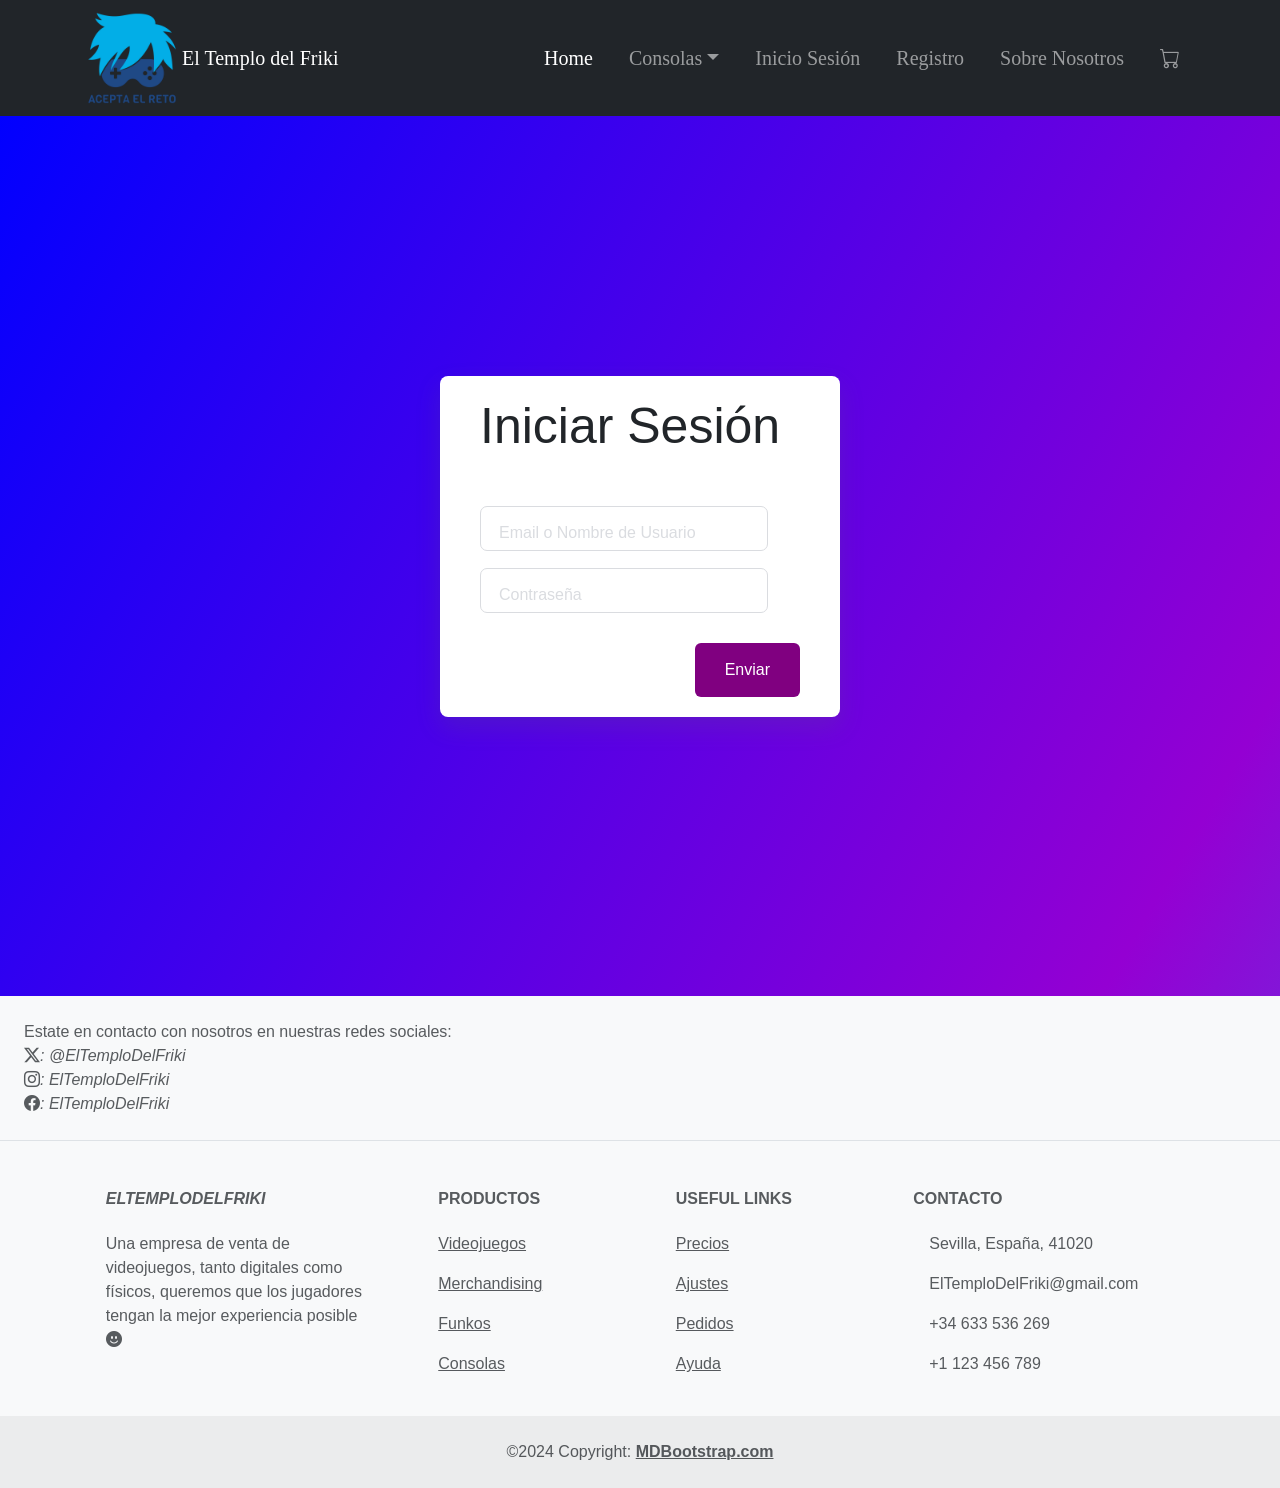
<file: BS2-main/BS-main/BS/src/main/webapp/edu.CHI/inicioS.html>
<!DOCTYPE html>
<html lang="es">
	<head>
		<meta charset="UTF-8" />
		<meta name="description" content="Tienda de videojuegos para frikis" />
		<meta name="Author" content="Carlos Haro Infante" />
		<meta name="viewport" content="width=device-width, initial-scale=1.0" />
		<title>Iniciar Sesión</title>
		<link href="https://cdn.jsdelivr.net/npm/bootstrap@5.3.2/dist/css/bootstrap.min.css" rel="stylesheet" />
		<link href="css.css" rel="stylesheet" />
		<link rel="stylesheet" href="https://cdn.jsdelivr.net/npm/bootstrap-icons@1.11.3/font/bootstrap-icons.min.css" />
	</head>
	<body class="bodyR">
		<header class="content-fluid">
			<header>
				<nav class="navbar navbar-expand navbar-dark bg-dark fixed-top">
					<div class="container">
						<img class="img" src="img/img.png" style="width: 100px; height: 100px;" />
						<a class="navbar-brand" href="#">El Templo del Friki</a>
						<button class="navbar-toggler" type="button" data-bs-toggle="collapse" data-bs-target="#navbarNavDropdown" aria-controls="navbarNavDropdown" aria-expanded="false" aria-label="Toggle navigation">
							<span class="navbar-toggler-icon"></span>
						</button>
						<div class="collapse navbar-collapse" id="navbarNavDropdown">
							<ul class="navbar-nav ms-auto">
								<li class="nav-item"><a class="nav-link active" aria-current="page" href="index2.html">Home</a></li>
								<li class="nav-item dropdown">
									<a class="nav-link dropdown-toggle" href="#" role="button" data-bs-toggle="dropdown" aria-expanded="false">Consolas</a>
									<ul class="dropdown-menu">
										<li><a class="dropdown-item" href="xbox.html">XBOX</a></li>
										<li><a class="dropdown-item" href="switch.html">Switch</a></li>
										<li><a class="dropdown-item" href="PS.html">PlayStation</a></li>
									</ul>
								</li>
								<li class="nav-item"><a class="nav-link" href="inicioS.html">Inicio Sesión</a></li>
								<li class="nav-item"><a class="nav-link" href="registro.html">Registro</a></li>
								<li class="nav-item"><a class="nav-link" href="botones.html">Sobre Nosotros</a></li>
								<li class="nav-item carrito">
									<a href="carrito.html" class="nav-link"><i class="bi bi-cart"></i></a>
								</li>
							</ul>
						</div>
					</div>
				</nav>
			</header>
		</header>
		<br />
		<br />
		<br />
		<br />

		<main class="gradient-background">
			<div class="registroForm">
				<form action="" class="form">
					<h1 class="titulo">
						Iniciar Sesión
					</h1>

					<div class="dentro">
						<input type="text" class="input" placeholder="a" />
						<label for="" class="label">Email o Nombre de Usuario</label>
					</div>

					<div class="dentro">
						<input type="text" class="input" placeholder="a" />
						<label for="" class="label">Contraseña</label>
					</div>

					<input type="submit" class="botonEnvio" value="Enviar" />
				</form>
			</div>
		</main>

		<!-- Footer -->
		<footer class="text-center text-lg-start bg-body-tertiary text-muted">
			<!-- Section: Social media -->
			<section class="d-flex justify-content-center justify-content-lg-between p-4 border-bottom">
				<!-- Left -->
				<div class="me-5 d-none d-lg-block">
					<span>
						Estate en contacto con nosotros en nuestras redes sociales: <br />
						<i class="bi bi-twitter-x">: @ElTemploDelFriki</i> <br />
						<i class="bi bi-instagram">: ElTemploDelFriki</i> <br />
						<i class="bi bi-facebook">: ElTemploDelFriki</i>
					</span>
				</div>
				<!-- Left -->

				<!-- Right -->
				<div>
					<a href="" class="me-4 text-reset">
						<i class="fab fa-facebook-f"></i>
					</a>
					<a href="" class="me-4 text-reset">
						<i class="fab fa-twitter"></i>
					</a>
					<a href="" class="me-4 text-reset">
						<i class="fab fa-google"></i>
					</a>
					<a href="" class="me-4 text-reset">
						<i class="fab fa-instagram"></i>
					</a>
					<a href="" class="me-4 text-reset">
						<i class="fab fa-linkedin"></i>
					</a>
					<a href="" class="me-4 text-reset">
						<i class="fab fa-github"></i>
					</a>
				</div>
				<!-- Right -->
			</section>
			<!-- Section: Social media -->

			<!-- Section: Links  -->
			<section class="">
				<div class="container text-center text-md-start mt-5">
					<!-- Grid row -->
					<div class="row mt-3">
						<!-- Grid column -->
						<div class="col-md-3 col-lg-4 col-xl-3 mx-auto mb-4">
							<!-- Content -->
							<h6 class="text-uppercase fw-bold mb-4">
								<i class="fas fa-gem me-3">ElTemploDelFriki</i>
							</h6>
							<p>Una empresa de venta de videojuegos, tanto digitales como físicos, queremos que los jugadores tengan la mejor experiencia posible <i class="bi bi-emoji-smile-fill"></i></p>
						</div>
						<!-- Grid column -->

						<!-- Grid column -->
						<div class="col-md-2 col-lg-2 col-xl-2 mx-auto mb-4">
							<!-- Links -->
							<h6 class="text-uppercase fw-bold mb-4">
								Productos
							</h6>
							<p>
								<a href="#!" class="text-reset">Videojuegos</a>
							</p>
							<p>
								<a href="#!" class="text-reset">Merchandising</a>
							</p>
							<p>
								<a href="#!" class="text-reset">Funkos</a>
							</p>
							<p>
								<a href="#!" class="text-reset">Consolas</a>
							</p>
						</div>
						<!-- Grid column -->

						<!-- Grid column -->
						<div class="col-md-3 col-lg-2 col-xl-2 mx-auto mb-4">
							<!-- Links -->
							<h6 class="text-uppercase fw-bold mb-4">
								Useful links
							</h6>
							<p>
								<a href="#!" class="text-reset">Precios</a>
							</p>
							<p>
								<a href="#!" class="text-reset">Ajustes</a>
							</p>
							<p>
								<a href="#!" class="text-reset">Pedidos</a>
							</p>
							<p>
								<a href="#!" class="text-reset">Ayuda</a>
							</p>
						</div>
						<!-- Grid column -->

						<!-- Grid column -->
						<div class="col-md-4 col-lg-3 col-xl-3 mx-auto mb-md-0 mb-4">
							<!-- Links -->
							<h6 class="text-uppercase fw-bold mb-4">Contacto</h6>
							<p><i class="fas fa-home me-3"></i> Sevilla, España, 41020</p>
							<p>
								<i class="fas fa-envelope me-3"></i>
								ElTemploDelFriki@gmail.com
							</p>
							<p><i class="fas fa-phone me-3"></i> +34 633 536 269</p>
							<p><i class="fas fa-print me-3"></i> +1 123 456 789</p>
						</div>
						<!-- Grid column -->
					</div>
					<!-- Grid row -->
				</div>
			</section>
			<!-- Section: Links  -->

			<!-- Copyright -->
			<div class="text-center p-4" style="background-color: rgba(0, 0, 0, 0.05);">
				©2024 Copyright:
				<a class="text-reset fw-bold" href="https://mdbootstrap.com/">MDBootstrap.com</a>
			</div>
			<!-- Copyright -->
		</footer>
		<!-- Footer -->
		<script src="https://cdn.jsdelivr.net/npm/bootstrap@5.3.2/dist/js/bootstrap.bundle.min.js" integrity="sha384-C6RzsynM9kWDrMNeT87bh95OGNyZPhcTNXj1NW7RuBCsyN/o0jlpcV8Qyq46cDfL" crossorigin="anonymous"></script>
	</body>
</html>
</file>
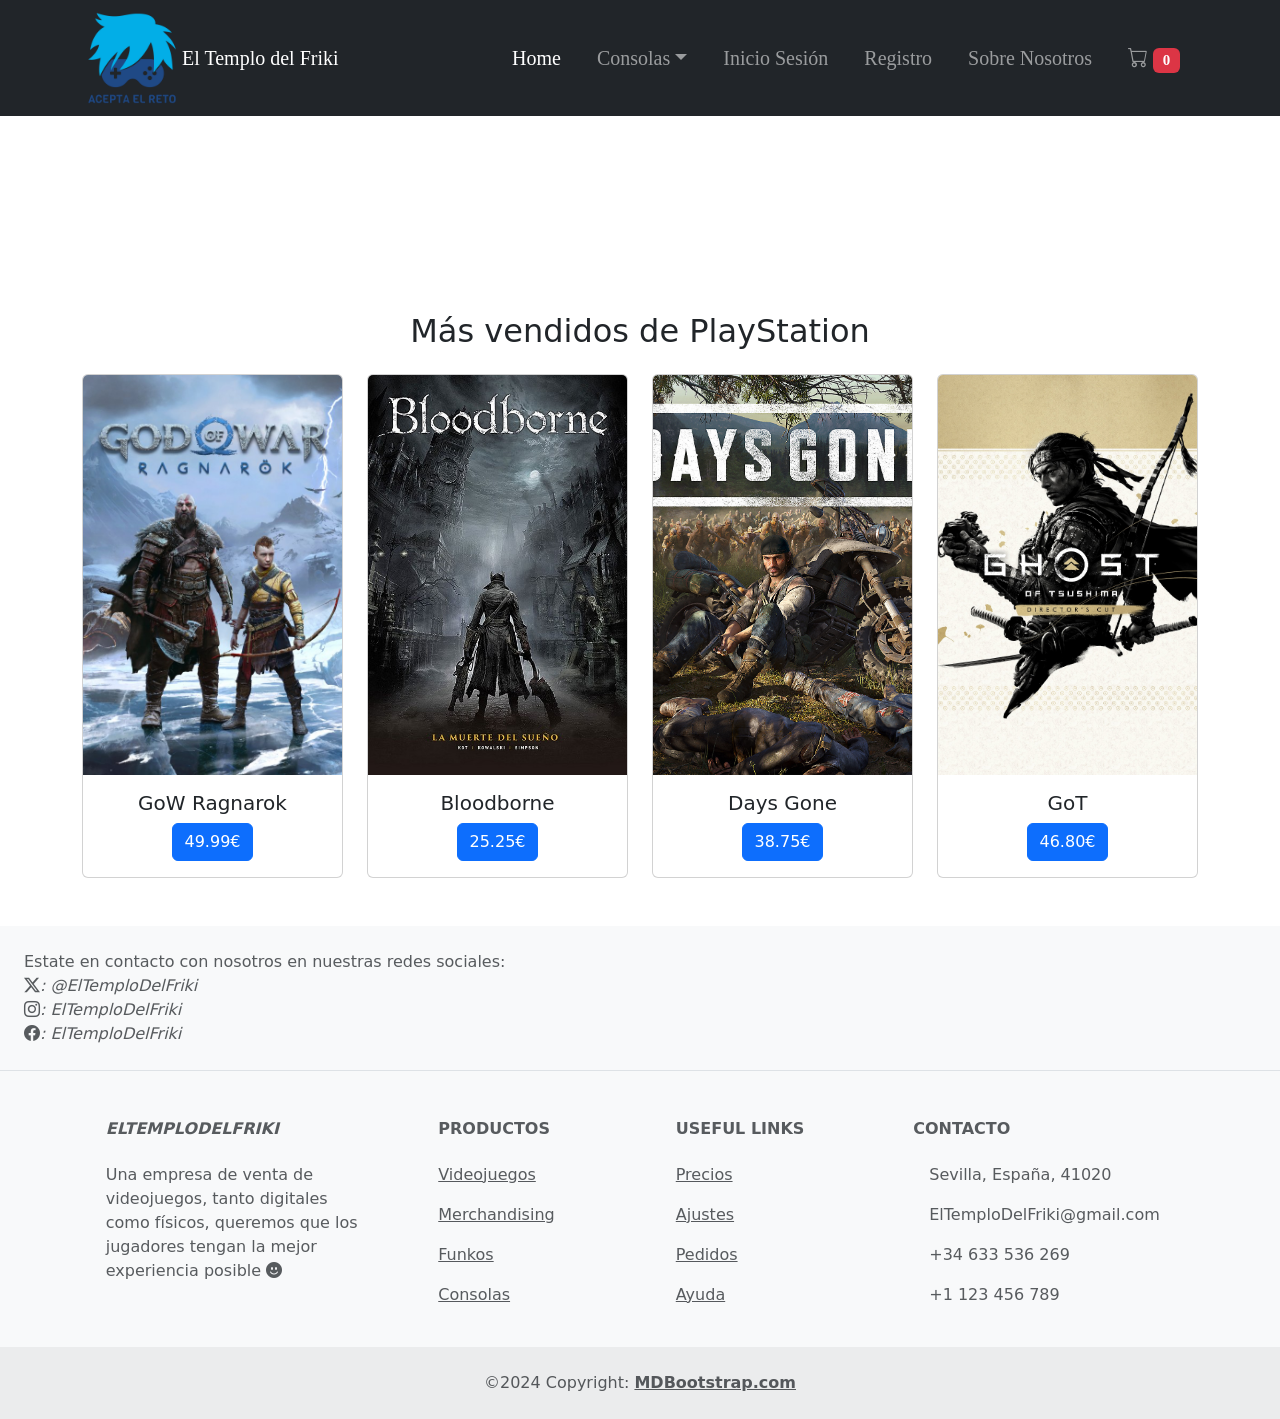
<file: BS2-main/BS-main/BS/src/main/webapp/edu.CHI/PS.html>
<!DOCTYPE html>
<html lang="en">

<head>
    <meta charset="UTF-8" />
    <meta name="description" content="Tienda de videojuegos para frikis" />
    <meta name="Author" content="Carlos Haro Infante" />
    <meta name="viewport" content="width=device-width, initial-scale=1.0" />
    <title>PlayStation</title>
    <link href="https://cdn.jsdelivr.net/npm/bootstrap@5.3.2/dist/css/bootstrap.min.css" rel="stylesheet" />
    <link href="css.css" rel="stylesheet" />
    <link rel="stylesheet" href="https://cdn.jsdelivr.net/npm/bootstrap-icons@1.11.3/font/bootstrap-icons.min.css" />
</head>
<br />
<br />
<br />
<br />
<br />
<br />
<br />
<br />
<br />
<br />
<br />
<header>
    <nav class="navbar navbar-expand navbar-dark bg-dark fixed-top">
        <div class="container">
            <img class="img" src="img/img.png" style="width: 100px; height: 100px;" />
            <a class="navbar-brand" href="#">El Templo del Friki</a>
            <button class="navbar-toggler" type="button" data-bs-toggle="collapse" data-bs-target="#navbarNavDropdown"
                aria-controls="navbarNavDropdown" aria-expanded="false" aria-label="Toggle navigation">
                <span class="navbar-toggler-icon"></span>
            </button>
            <div class="collapse navbar-collapse" id="navbarNavDropdown">
                <ul class="navbar-nav ms-auto">
                    <li class="nav-item"><a class="nav-link active" aria-current="page" href="index2.html">Home</a>
                    </li>
                    <li class="nav-item dropdown">
                        <a class="nav-link dropdown-toggle" href="#" role="button" data-bs-toggle="dropdown"
                            aria-expanded="false">Consolas</a>
                        <ul class="dropdown-menu">
                            <li><a class="dropdown-item" href="xbox.html">XBOX</a></li>
                            <li><a class="dropdown-item" href="switch.html">Switch</a></li>
                            <li><a class="dropdown-item" href="PS.html">PlayStation</a></li>
                        </ul>
                    </li>
                    <li class="nav-item"><a class="nav-link" href="inicioS.html">Inicio Sesión</a></li>
                    <li class="nav-item"><a class="nav-link" href="registro.html">Registro</a></li>
                    <li class="nav-item"><a class="nav-link" href="botones.html">Sobre Nosotros</a></li>
                    <li class="nav-item carrito">
                        <a href="carro2.html" class="nav-link">
                            <i class="bi bi-cart"></i>
                            <span id="contador-carrito" class="badge bg-danger">0</span>
                        </a>
                    </li>
                </ul>
            </div>
        </div>
    </nav>
</header>

<body>
    <main>
        <section class="container my-5">
            <h2 class="text-center mb-4">Más vendidos de PlayStation</h2>
            <div class="row row-cols-1 row-cols-md-2 row-cols-lg-4 g-4">
                <div class="col">
                    <div class="card text-center">
                        <img src="img/god-of-war-ragnarok-20221131016774_1.jpg" class="card-img-top img-fluid"
                            style="height: 400px; object-fit: cover;" alt="GoW Ragnarok" />
                        <div class="card-body">
                            <h5 class="card-title">GoW Ragnarok</h5>
                            <p class="card-text"><button class="btn btn-primary agregar-carrito"
                                    data-producto="God of War Ragnarok" data-precio="49.99">49.99€</button></p>
                        </div>
                    </div>
                </div>
                <div class="col">
                    <div class="card text-center">
                        <img src="img/Bloodborne.jpg" class="card-img-top img-fluid"
                            style="height: 400px; object-fit: cover;" alt="Bloodborne" />
                        <div class="card-body">
                            <h5 class="card-title">Bloodborne</h5>
                            <p class="card-text"><button class="btn btn-primary agregar-carrito"
                                    data-producto="Bloodborne" data-precio="25.25">25.25€</button></p>
                        </div>
                    </div>
                </div>
                <div class="col">
                    <div class="card text-center">
                        <img src="img/Days Gone.jpg" class="card-img-top img-fluid"
                            style="height: 400px; object-fit: cover;" alt="Days Gone" />
                        <div class="card-body">
                            <h5 class="card-title">Days Gone</h5>
                            <p class="card-text"><button class="btn btn-primary agregar-carrito"
                                    data-producto="Days Gone" data-precio="38.75">38.75€</button></p>
                        </div>
                    </div>
                </div>
                <div class="col">
                    <div class="card text-center">
                        <img src="img/v53I7qHvpWSQsL2oLxrM46NV.jpg" class="card-img-top img-fluid"
                            style="height: 400px; object-fit: cover;" alt="GoT" />
                        <div class="card-body">
                            <h5 class="card-title">GoT</h5>
                            <p class="card-text"><button class="btn btn-primary agregar-carrito" data-producto="GoT"
                                    data-precio="46.80">46.80€</button></p>
                        </div>
                    </div>
                </div>
            </div>
        </section>

		<!-- Footer -->
		<footer class="text-center text-lg-start bg-body-tertiary text-muted">
			<!-- Section: Social media -->
			<section class="d-flex justify-content-center justify-content-lg-between p-4 border-bottom">
				<!-- Left -->
				<div class="me-5 d-none d-lg-block">
					<span>
						Estate en contacto con nosotros en nuestras redes sociales: <br />
						<i class="bi bi-twitter-x">: @ElTemploDelFriki</i> <br />
						<i class="bi bi-instagram">: ElTemploDelFriki</i> <br />
						<i class="bi bi-facebook">: ElTemploDelFriki</i>
					</span>
				</div>
				<!-- Left -->

				<!-- Right -->
				<div>
					<a href="" class="me-4 text-reset">
						<i class="fab fa-facebook-f"></i>
					</a>
					<a href="" class="me-4 text-reset">
						<i class="fab fa-twitter"></i>
					</a>
					<a href="" class="me-4 text-reset">
						<i class="fab fa-google"></i>
					</a>
					<a href="" class="me-4 text-reset">
						<i class="fab fa-instagram"></i>
					</a>
					<a href="" class="me-4 text-reset">
						<i class="fab fa-linkedin"></i>
					</a>
					<a href="" class="me-4 text-reset">
						<i class="fab fa-github"></i>
					</a>
				</div>
				<!-- Right -->
			</section>
			<!-- Section: Social media -->

			<!-- Section: Links  -->
			<section class="">
				<div class="container text-center text-md-start mt-5">
					<!-- Grid row -->
					<div class="row mt-3">
						<!-- Grid column -->
						<div class="col-md-3 col-lg-4 col-xl-3 mx-auto mb-4">
							<!-- Content -->
							<h6 class="text-uppercase fw-bold mb-4">
								<i class="fas fa-gem me-3">ElTemploDelFriki</i>
							</h6>
							<p>Una empresa de venta de videojuegos, tanto digitales como físicos, queremos que los jugadores tengan la mejor experiencia posible <i class="bi bi-emoji-smile-fill"></i></p>
						</div>
						<!-- Grid column -->

						<!-- Grid column -->
						<div class="col-md-2 col-lg-2 col-xl-2 mx-auto mb-4">
							<!-- Links -->
							<h6 class="text-uppercase fw-bold mb-4">
								Productos
							</h6>
							<p>
								<a href="#!" class="text-reset">Videojuegos</a>
							</p>
							<p>
								<a href="#!" class="text-reset">Merchandising</a>
							</p>
							<p>
								<a href="#!" class="text-reset">Funkos</a>
							</p>
							<p>
								<a href="#!" class="text-reset">Consolas</a>
							</p>
						</div>
						<!-- Grid column -->

						<!-- Grid column -->
						<div class="col-md-3 col-lg-2 col-xl-2 mx-auto mb-4">
							<!-- Links -->
							<h6 class="text-uppercase fw-bold mb-4">
								Useful links
							</h6>
							<p>
								<a href="#!" class="text-reset">Precios</a>
							</p>
							<p>
								<a href="#!" class="text-reset">Ajustes</a>
							</p>
							<p>
								<a href="#!" class="text-reset">Pedidos</a>
							</p>
							<p>
								<a href="#!" class="text-reset">Ayuda</a>
							</p>
						</div>
						<!-- Grid column -->

						<!-- Grid column -->
						<div class="col-md-4 col-lg-3 col-xl-3 mx-auto mb-md-0 mb-4">
							<!-- Links -->
							<h6 class="text-uppercase fw-bold mb-4">Contacto</h6>
							<p><i class="fas fa-home me-3"></i> Sevilla, España, 41020</p>
							<p>
								<i class="fas fa-envelope me-3"></i>
								ElTemploDelFriki@gmail.com
							</p>
							<p><i class="fas fa-phone me-3"></i> +34 633 536 269</p>
							<p><i class="fas fa-print me-3"></i> +1 123 456 789</p>
						</div>
						<!-- Grid column -->
					</div>
					<!-- Grid row -->
				</div>
			</section>
			<!-- Section: Links  -->

			<!-- Copyright -->
			<div class="text-center p-4" style="background-color: rgba(0, 0, 0, 0.05);">
				©2024 Copyright:
				<a class="text-reset fw-bold" href="https://mdbootstrap.com/">MDBootstrap.com</a>
			</div>
			<!-- Copyright -->
		</footer>
		<!-- Footer -->
		<script src="https://cdn.jsdelivr.net/npm/bootstrap@5.3.2/dist/js/bootstrap.bundle.min.js" integrity="sha384-C6RzsynM9kWDrMNeT87bh95OGNyZPhcTNXj1NW7RuBCsyN/o0jlpcV8Qyq46cDfL" crossorigin="anonymous"></script>
		<script src="js.js"></script>
	</body>
</html>
</file>
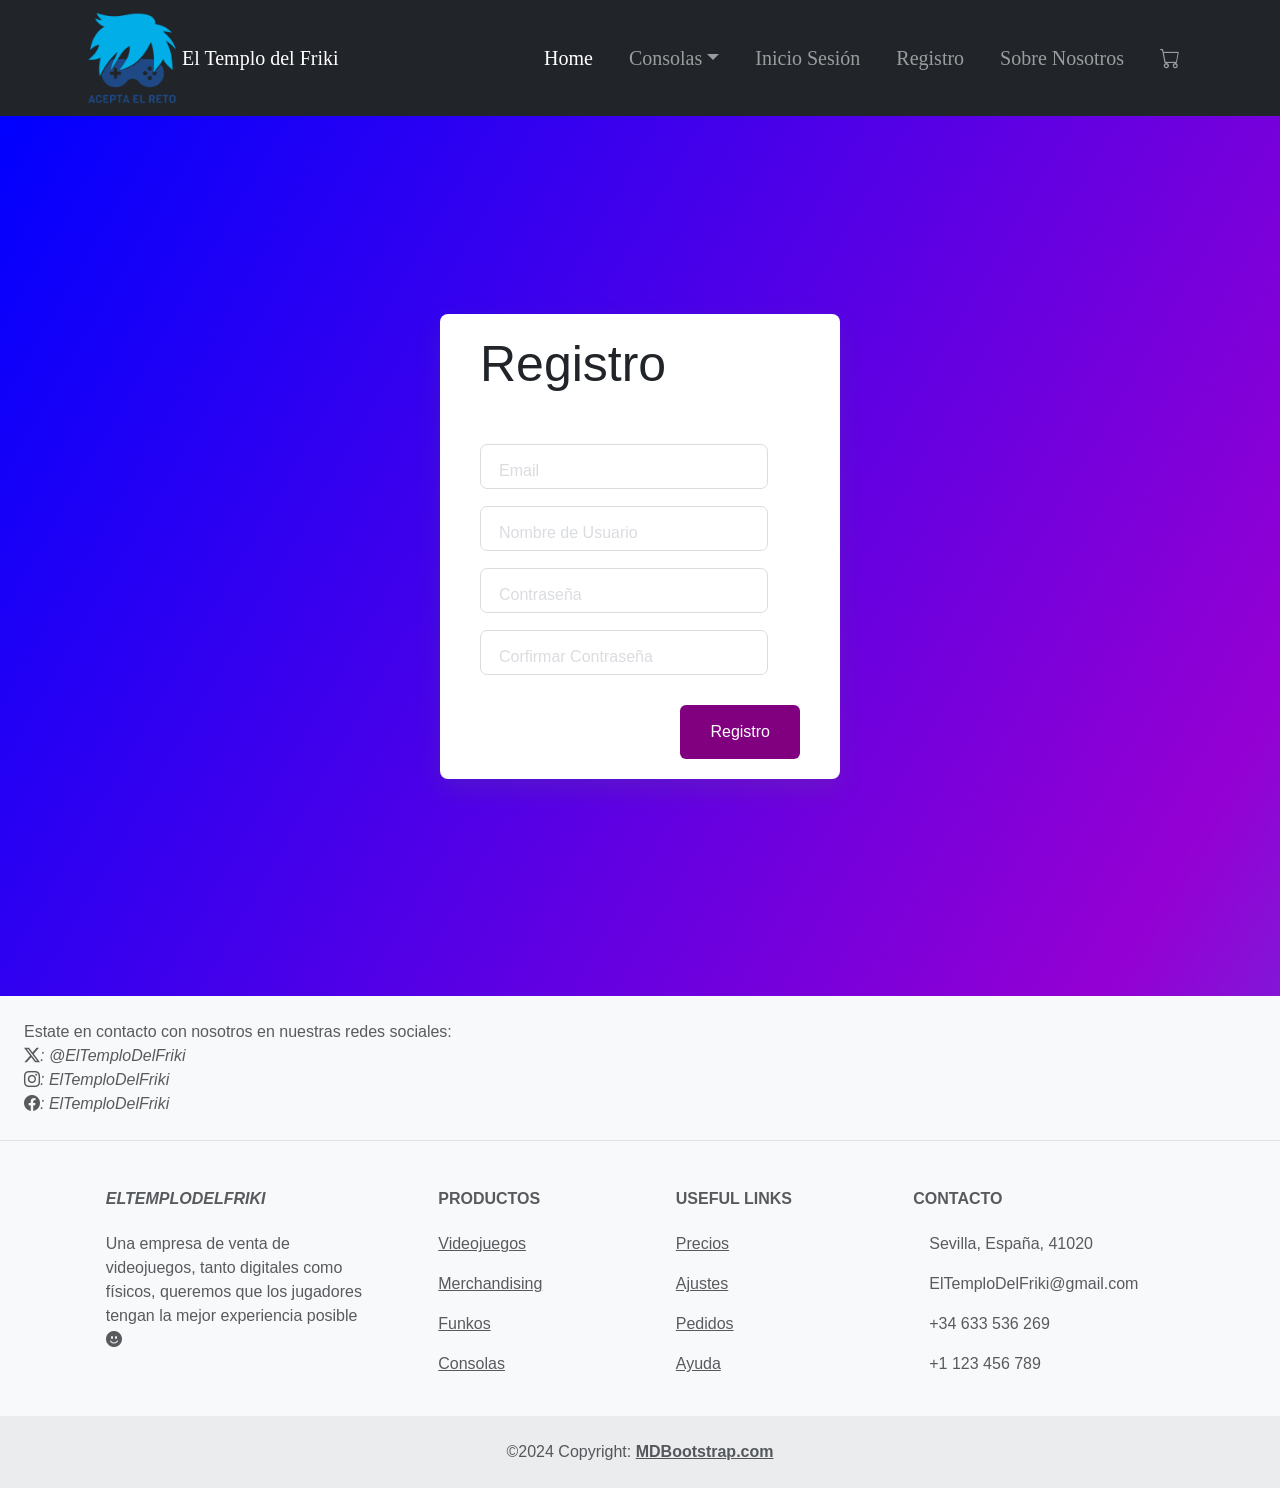
<file: BS2-main/BS-main/BS/src/main/webapp/edu.CHI/registro.html>
<!DOCTYPE html>
<html lang="es">
	<head>
		<meta charset="UTF-8" />
		<meta name="description" content="Tienda de videojuegos para frikis" />
		<meta name="Author" content="Carlos Haro Infante" />
		<meta name="viewport" content="width=device-width, initial-scale=1.0" />
		<title>Registrarse</title>
		<link href="https://cdn.jsdelivr.net/npm/bootstrap@5.3.2/dist/css/bootstrap.min.css" rel="stylesheet" />
		<link href="css.css" rel="stylesheet" />
		<link rel="stylesheet" href="https://cdn.jsdelivr.net/npm/bootstrap-icons@1.11.3/font/bootstrap-icons.min.css" />
		<script src="js.js"></script>
	</head>
	<body class="bodyR">
		<header>
			<nav class="navbar navbar-expand navbar-dark bg-dark fixed-top">
				<div class="container">
					<img class="img" src="img/img.png" style="width: 100px; height: 100px;" />
					<a class="navbar-brand" href="#">El Templo del Friki</a>
					<button class="navbar-toggler" type="button" data-bs-toggle="collapse" data-bs-target="#navbarNavDropdown" aria-controls="navbarNavDropdown" aria-expanded="false" aria-label="Toggle navigation">
						<span class="navbar-toggler-icon"></span>
					</button>
					<div class="collapse navbar-collapse" id="navbarNavDropdown">
						<ul class="navbar-nav ms-auto">
							<li class="nav-item"><a class="nav-link active" aria-current="page" href="index2.html">Home</a></li>
							<li class="nav-item dropdown">
								<a class="nav-link dropdown-toggle" href="#" role="button" data-bs-toggle="dropdown" aria-expanded="false">Consolas</a>
								<ul class="dropdown-menu">
									<li><a class="dropdown-item" href="xbox.html">XBOX</a></li>
									<li><a class="dropdown-item" href="switch.html">Switch</a></li>
									<li><a class="dropdown-item" href="PS.html">PlayStation</a></li>
								</ul>
							</li>
							<li class="nav-item"><a class="nav-link" href="inicioS.html">Inicio Sesión</a></li>
							<li class="nav-item"><a class="nav-link" href="registro.html">Registro</a></li>
							<li class="nav-item"><a class="nav-link" href="botones.html">Sobre Nosotros</a></li>
							<li class="nav-item carrito">
								<a href="carrito.html" class="nav-link"><i class="bi bi-cart"></i></a>
							</li>
						</ul>
					</div>
				</div>
			</nav>
		</header>

		<br />
		<br />
		<br />
		<br />
		<main class="gradient-background">
			<div class="registroForm">
				<form action="" class="form" onsubmit="return validarFormulario()">
					<h1 class="titulo">
						Registro
					</h1>

					<div class="dentro">
						<input type="text" id="email" class="input" placeholder="Tu correo electrónico" required />
						<label for="email" class="label">Email</label>
					</div>

					<div class="dentro">
						<input type="text" id="username" class="input" placeholder="Tu nombre de usuario" required />
						<label for="username" class="label">Nombre de Usuario</label>
					</div>

					<div class="dentro">
						<input type="password" id="password" class="input" placeholder="Tu contraseña" required />
						<label for="password" class="label">Contraseña</label>
					</div>

					<div class="dentro">
						<input type="password" id="confirmPassword" class="input" placeholder="Confirma tu contraseña" required />
						<label for="confirmPassword" class="label">Corfirmar Contraseña</label>
					</div>

					<input type="submit" class="botonEnvio" value="Registro" />
				</form>
			</div>
		</main>

		<!-- Footer -->
		<footer class="text-center text-lg-start bg-body-tertiary text-muted">
			<!-- Section: Social media -->
			<section class="d-flex justify-content-center justify-content-lg-between p-4 border-bottom">
				<!-- Left -->
				<div class="me-5 d-none d-lg-block">
					<span>
						Estate en contacto con nosotros en nuestras redes sociales: <br />
						<i class="bi bi-twitter-x">: @ElTemploDelFriki</i> <br />
						<i class="bi bi-instagram">: ElTemploDelFriki</i> <br />
						<i class="bi bi-facebook">: ElTemploDelFriki</i>
					</span>
				</div>
				<!-- Left -->

				<!-- Right -->
				<div>
					<a href="" class="me-4 text-reset">
						<i class="fab fa-facebook-f"></i>
					</a>
					<a href="" class="me-4 text-reset">
						<i class="fab fa-twitter"></i>
					</a>
					<a href="" class="me-4 text-reset">
						<i class="fab fa-google"></i>
					</a>
					<a href="" class="me-4 text-reset">
						<i class="fab fa-instagram"></i>
					</a>
					<a href="" class="me-4 text-reset">
						<i class="fab fa-linkedin"></i>
					</a>
					<a href="" class="me-4 text-reset">
						<i class="fab fa-github"></i>
					</a>
				</div>
				<!-- Right -->
			</section>
			<!-- Section: Social media -->

			<!-- Section: Links  -->
			<section class="">
				<div class="container text-center text-md-start mt-5">
					<!-- Grid row -->
					<div class="row mt-3">
						<!-- Grid column -->
						<div class="col-md-3 col-lg-4 col-xl-3 mx-auto mb-4">
							<!-- Content -->
							<h6 class="text-uppercase fw-bold mb-4">
								<i class="fas fa-gem me-3">ElTemploDelFriki</i>
							</h6>
							<p>Una empresa de venta de videojuegos, tanto digitales como físicos, queremos que los jugadores tengan la mejor experiencia posible <i class="bi bi-emoji-smile-fill"></i></p>
						</div>
						<!-- Grid column -->

						<!-- Grid column -->
						<div class="col-md-2 col-lg-2 col-xl-2 mx-auto mb-4">
							<!-- Links -->
							<h6 class="text-uppercase fw-bold mb-4">
								Productos
							</h6>
							<p>
								<a href="#!" class="text-reset">Videojuegos</a>
							</p>
							<p>
								<a href="#!" class="text-reset">Merchandising</a>
							</p>
							<p>
								<a href="#!" class="text-reset">Funkos</a>
							</p>
							<p>
								<a href="#!" class="text-reset">Consolas</a>
							</p>
						</div>
						<!-- Grid column -->

						<!-- Grid column -->
						<div class="col-md-3 col-lg-2 col-xl-2 mx-auto mb-4">
							<!-- Links -->
							<h6 class="text-uppercase fw-bold mb-4">
								Useful links
							</h6>
							<p>
								<a href="#!" class="text-reset">Precios</a>
							</p>
							<p>
								<a href="#!" class="text-reset">Ajustes</a>
							</p>
							<p>
								<a href="#!" class="text-reset">Pedidos</a>
							</p>
							<p>
								<a href="#!" class="text-reset">Ayuda</a>
							</p>
						</div>
						<!-- Grid column -->

						<!-- Grid column -->
						<div class="col-md-4 col-lg-3 col-xl-3 mx-auto mb-md-0 mb-4">
							<!-- Links -->
							<h6 class="text-uppercase fw-bold mb-4">Contacto</h6>
							<p><i class="fas fa-home me-3"></i> Sevilla, España, 41020</p>
							<p>
								<i class="fas fa-envelope me-3"></i>
								ElTemploDelFriki@gmail.com
							</p>
							<p><i class="fas fa-phone me-3"></i> +34 633 536 269</p>
							<p><i class="fas fa-print me-3"></i> +1 123 456 789</p>
						</div>
						<!-- Grid column -->
					</div>
					<!-- Grid row -->
				</div>
			</section>
			<!-- Section: Links  -->

			<!-- Copyright -->
			<div class="text-center p-4" style="background-color: rgba(0, 0, 0, 0.05);">
				©2024 Copyright:
				<a class="text-reset fw-bold" href="https://mdbootstrap.com/">MDBootstrap.com</a>
			</div>
			<!-- Copyright -->
		</footer>
		<!-- Footer -->
		<script src="https://cdn.jsdelivr.net/npm/bootstrap@5.3.2/dist/js/bootstrap.bundle.min.js" integrity="sha384-C6RzsynM9kWDrMNeT87bh95OGNyZPhcTNXj1NW7RuBCsyN/o0jlpcV8Qyq46cDfL" crossorigin="anonymous"></script>
	</body>
</html>
</file>
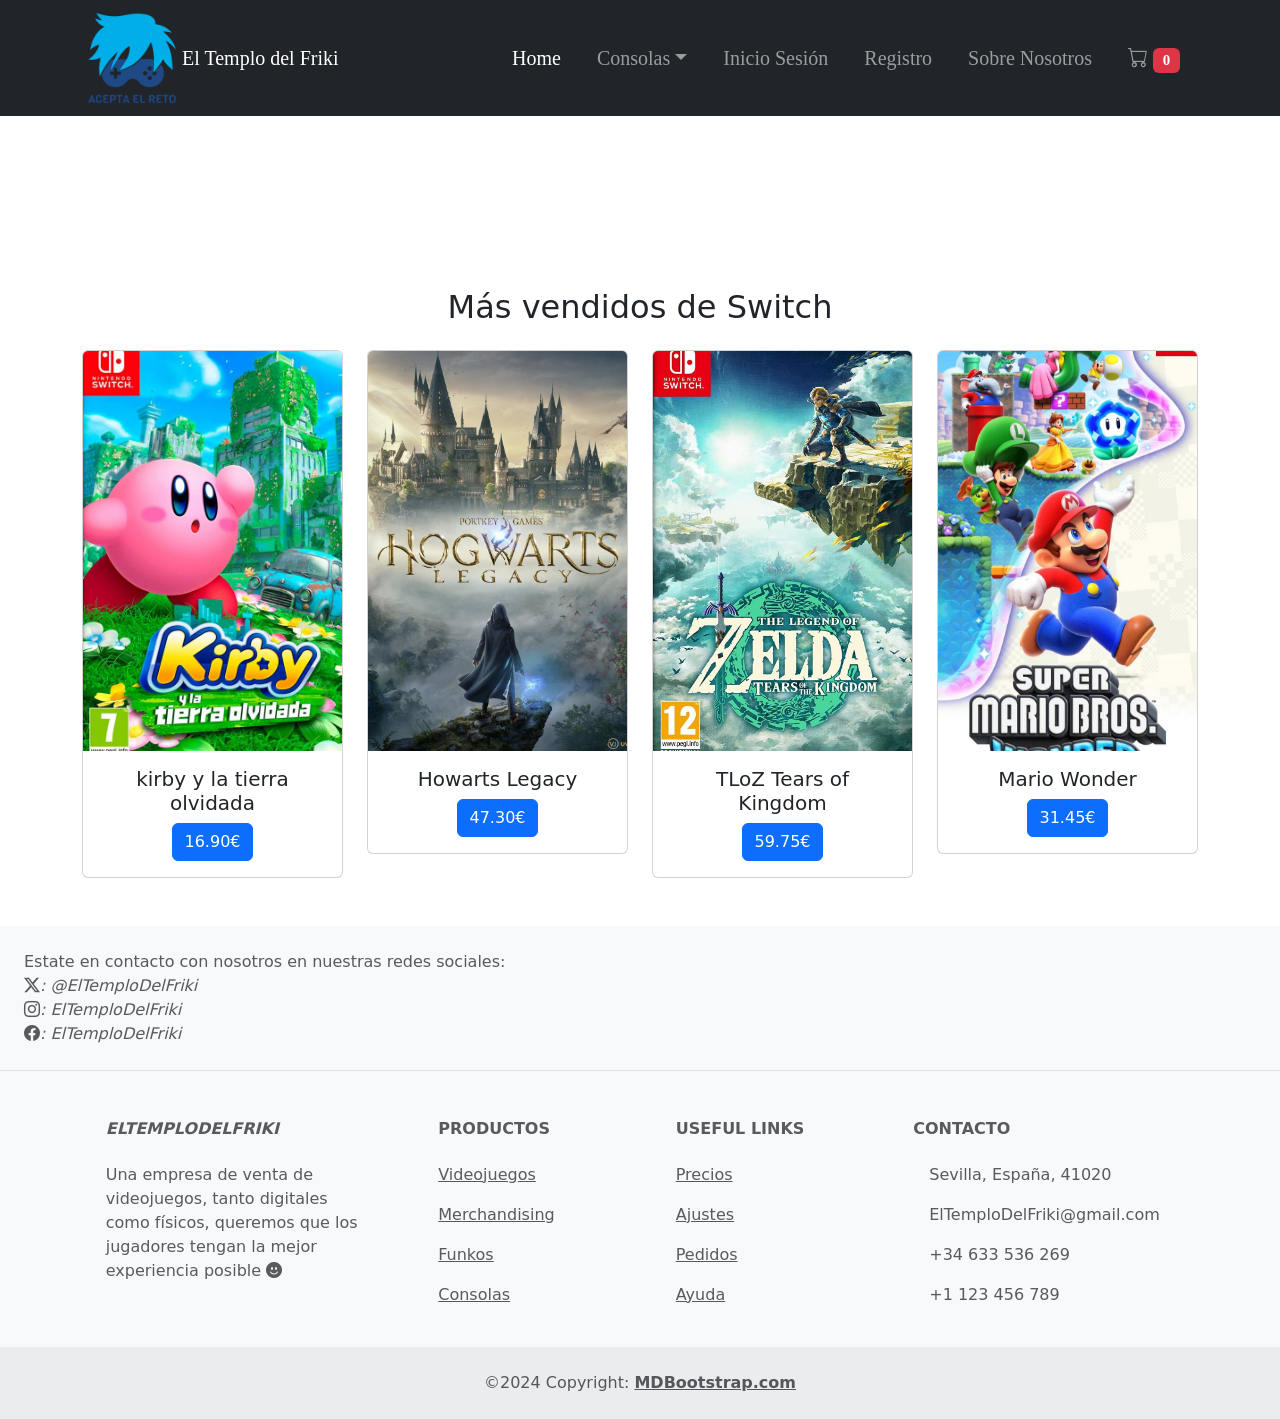
<file: BS2-main/BS-main/BS/src/main/webapp/edu.CHI/switch.html>
<!DOCTYPE html>
<html lang="en">
	<head>
		<meta charset="UTF-8" />
		<meta name="description" content="Tienda de videojuegos para frikis" />
		<meta name="Author" content="Carlos Haro Infante" />
		<meta name="viewport" content="width=device-width, initial-scale=1.0" />
		<title>Switch</title>
		<link href="https://cdn.jsdelivr.net/npm/bootstrap@5.3.2/dist/css/bootstrap.min.css" rel="stylesheet" />
		<link href="css.css" rel="stylesheet" />
		<link rel="stylesheet" href="https://cdn.jsdelivr.net/npm/bootstrap-icons@1.11.3/font/bootstrap-icons.min.css" />
	</head>
	<br />
	<br />
	<br />
	<br />
	<br />
	<br />
	<br />
	<br />
	<br />
	<br />
	<header>
		<nav class="navbar navbar-expand navbar-dark bg-dark fixed-top">
			<div class="container">
				<img class="img" src="img/img.png" style="width: 100px; height: 100px;" />
				<a class="navbar-brand" href="#">El Templo del Friki</a>
				<button class="navbar-toggler" type="button" data-bs-toggle="collapse" data-bs-target="#navbarNavDropdown" aria-controls="navbarNavDropdown" aria-expanded="false" aria-label="Toggle navigation">
					<span class="navbar-toggler-icon"></span>
				</button>
				<div class="collapse navbar-collapse" id="navbarNavDropdown">
					<ul class="navbar-nav ms-auto">
						<li class="nav-item"><a class="nav-link active" aria-current="page" href="index2.html">Home</a></li>
						<li class="nav-item dropdown">
							<a class="nav-link dropdown-toggle" href="#" role="button" data-bs-toggle="dropdown" aria-expanded="false">Consolas</a>
							<ul class="dropdown-menu">
								<li><a class="dropdown-item" href="xbox.html">XBOX</a></li>
								<li><a class="dropdown-item" href="switch.html">Switch</a></li>
								<li><a class="dropdown-item" href="PS.html">PlayStation</a></li>
							</ul>
						</li>
						<li class="nav-item"><a class="nav-link" href="inicioS.html">Inicio Sesión</a></li>
						<li class="nav-item"><a class="nav-link" href="registro.html">Registro</a></li>
						<li class="nav-item"><a class="nav-link" href="botones.html">Sobre Nosotros</a></li>
						 <li class="nav-item carrito">
                        <a href="carro2.html" class="nav-link">
                            <i class="bi bi-cart"></i>
                            <span id="contador-carrito" class="badge bg-danger">0</span>
                        </a>
                    </li>
					</ul>
				</div>
			</div>
		</nav>
	</header>
	<body>
		<main class="fondoS">
			<section class="container my-5">
			<h2 class="text-center mb-4">Más vendidos de Switch</h2>
			<div class="row row-cols-1 row-cols-md-2 row-cols-lg-4 g-4">
				<div class="col">
					<div class="card text-center">
						<img src="img/kirby_discovery_of_the_stars-5620325.jpg" class="card-img-top img-fluid"
							style="height: 400px; object-fit: cover;" alt="Kirby" />
						<div class="card-body">
							<h5 class="card-title">kirby y la tierra olvidada</h5>
							<p class="card-text"><button class="btn btn-primary agregar-carrito"
									data-producto="kirby y la tierra olvidada" data-precio="16.90">16.90€</button></p>
						</div>
					</div>
				</div>
				<div class="col">
					<div class="card text-center">
						<img src="img/Hogwarts-Legacy-Key-Art.jpg" class="card-img-top img-fluid"
							style="height: 400px; object-fit: cover;" alt="Howarts Legacy" />
						<div class="card-body">
							<h5 class="card-title">Howarts Legacy</h5>
							<p class="card-text"><button class="btn btn-primary agregar-carrito"
									data-producto="Howarts Legacy" data-precio="47.30">47.30€</button></p>
						</div>
					</div>
				</div>
				<div class="col">
					<div class="card text-center">
						<img src="img/The-Legend-of-Zelda-Tears-of-the-Kingdom.jpg" class="card-img-top img-fluid"
							style="height: 400px; object-fit: cover;" alt="Tearos Of Kingdom" />
						<div class="card-body">
							<h5 class="card-title">TLoZ Tears of Kingdom</h5>
							<p class="card-text"><button class="btn btn-primary agregar-carrito"
									data-producto="TLoZ Tears of Kingdom" data-precio="59.75">59.75€</button></p>
						</div>
					</div>
				</div>
				<div class="col">
					<div class="card text-center">
						<img src="img/MarioWonder.jpg" class="card-img-top img-fluid"
							style="height: 400px; object-fit: cover;" alt="Mario Wonder" />
						<div class="card-body">
							<h5 class="card-title">Mario Wonder</h5>
							<p class="card-text"><button class="btn btn-primary agregar-carrito"
									data-producto="Mario Wonder" data-precio="31.45">31.45€</button></p>
						</div>
					</div>
				</div>
			</div>
		</section>
		</main>

		<!-- Footer -->
		<footer class="text-center text-lg-start bg-body-tertiary text-muted">
			<!-- Section: Social media -->
			<section class="d-flex justify-content-center justify-content-lg-between p-4 border-bottom">
				<!-- Left -->
				<div class="me-5 d-none d-lg-block">
					<span>
						Estate en contacto con nosotros en nuestras redes sociales: <br />
						<i class="bi bi-twitter-x">: @ElTemploDelFriki</i> <br />
						<i class="bi bi-instagram">: ElTemploDelFriki</i> <br />
						<i class="bi bi-facebook">: ElTemploDelFriki</i>
					</span>
				</div>
				<!-- Left -->

				<!-- Right -->
				<div>
					<a href="" class="me-4 text-reset">
						<i class="fab fa-facebook-f"></i>
					</a>
					<a href="" class="me-4 text-reset">
						<i class="fab fa-twitter"></i>
					</a>
					<a href="" class="me-4 text-reset">
						<i class="fab fa-google"></i>
					</a>
					<a href="" class="me-4 text-reset">
						<i class="fab fa-instagram"></i>
					</a>
					<a href="" class="me-4 text-reset">
						<i class="fab fa-linkedin"></i>
					</a>
					<a href="" class="me-4 text-reset">
						<i class="fab fa-github"></i>
					</a>
				</div>
				<!-- Right -->
			</section>
			<!-- Section: Social media -->

			<!-- Section: Links  -->
			<section class="">
				<div class="container text-center text-md-start mt-5">
					<!-- Grid row -->
					<div class="row mt-3">
						<!-- Grid column -->
						<div class="col-md-3 col-lg-4 col-xl-3 mx-auto mb-4">
							<!-- Content -->
							<h6 class="text-uppercase fw-bold mb-4">
								<i class="fas fa-gem me-3">ElTemploDelFriki</i>
							</h6>
							<p>Una empresa de venta de videojuegos, tanto digitales como físicos, queremos que los jugadores tengan la mejor experiencia posible <i class="bi bi-emoji-smile-fill"></i></p>
						</div>
						<!-- Grid column -->

						<!-- Grid column -->
						<div class="col-md-2 col-lg-2 col-xl-2 mx-auto mb-4">
							<!-- Links -->
							<h6 class="text-uppercase fw-bold mb-4">
								Productos
							</h6>
							<p>
								<a href="#!" class="text-reset">Videojuegos</a>
							</p>
							<p>
								<a href="#!" class="text-reset">Merchandising</a>
							</p>
							<p>
								<a href="#!" class="text-reset">Funkos</a>
							</p>
							<p>
								<a href="#!" class="text-reset">Consolas</a>
							</p>
						</div>
						<!-- Grid column -->

						<!-- Grid column -->
						<div class="col-md-3 col-lg-2 col-xl-2 mx-auto mb-4">
							<!-- Links -->
							<h6 class="text-uppercase fw-bold mb-4">
								Useful links
							</h6>
							<p>
								<a href="#!" class="text-reset">Precios</a>
							</p>
							<p>
								<a href="#!" class="text-reset">Ajustes</a>
							</p>
							<p>
								<a href="#!" class="text-reset">Pedidos</a>
							</p>
							<p>
								<a href="#!" class="text-reset">Ayuda</a>
							</p>
						</div>
						<!-- Grid column -->

						<!-- Grid column -->
						<div class="col-md-4 col-lg-3 col-xl-3 mx-auto mb-md-0 mb-4">
							<!-- Links -->
							<h6 class="text-uppercase fw-bold mb-4">Contacto</h6>
							<p><i class="fas fa-home me-3"></i> Sevilla, España, 41020</p>
							<p>
								<i class="fas fa-envelope me-3"></i>
								ElTemploDelFriki@gmail.com
							</p>
							<p><i class="fas fa-phone me-3"></i> +34 633 536 269</p>
							<p><i class="fas fa-print me-3"></i> +1 123 456 789</p>
						</div>
						<!-- Grid column -->
					</div>
					<!-- Grid row -->
				</div>
			</section>
			<!-- Section: Links  -->

			<!-- Copyright -->
			<div class="text-center p-4" style="background-color: rgba(0, 0, 0, 0.05);">
				©2024 Copyright:
				<a class="text-reset fw-bold" href="https://mdbootstrap.com/">MDBootstrap.com</a>
			</div>
			<!-- Copyright -->
		</footer>
		<!-- Footer -->
		<script src="https://cdn.jsdelivr.net/npm/bootstrap@5.3.2/dist/js/bootstrap.bundle.min.js" integrity="sha384-C6RzsynM9kWDrMNeT87bh95OGNyZPhcTNXj1NW7RuBCsyN/o0jlpcV8Qyq46cDfL" crossorigin="anonymous"></script>
		<script src="js.js"></script>
	</body>
</html>
</file>
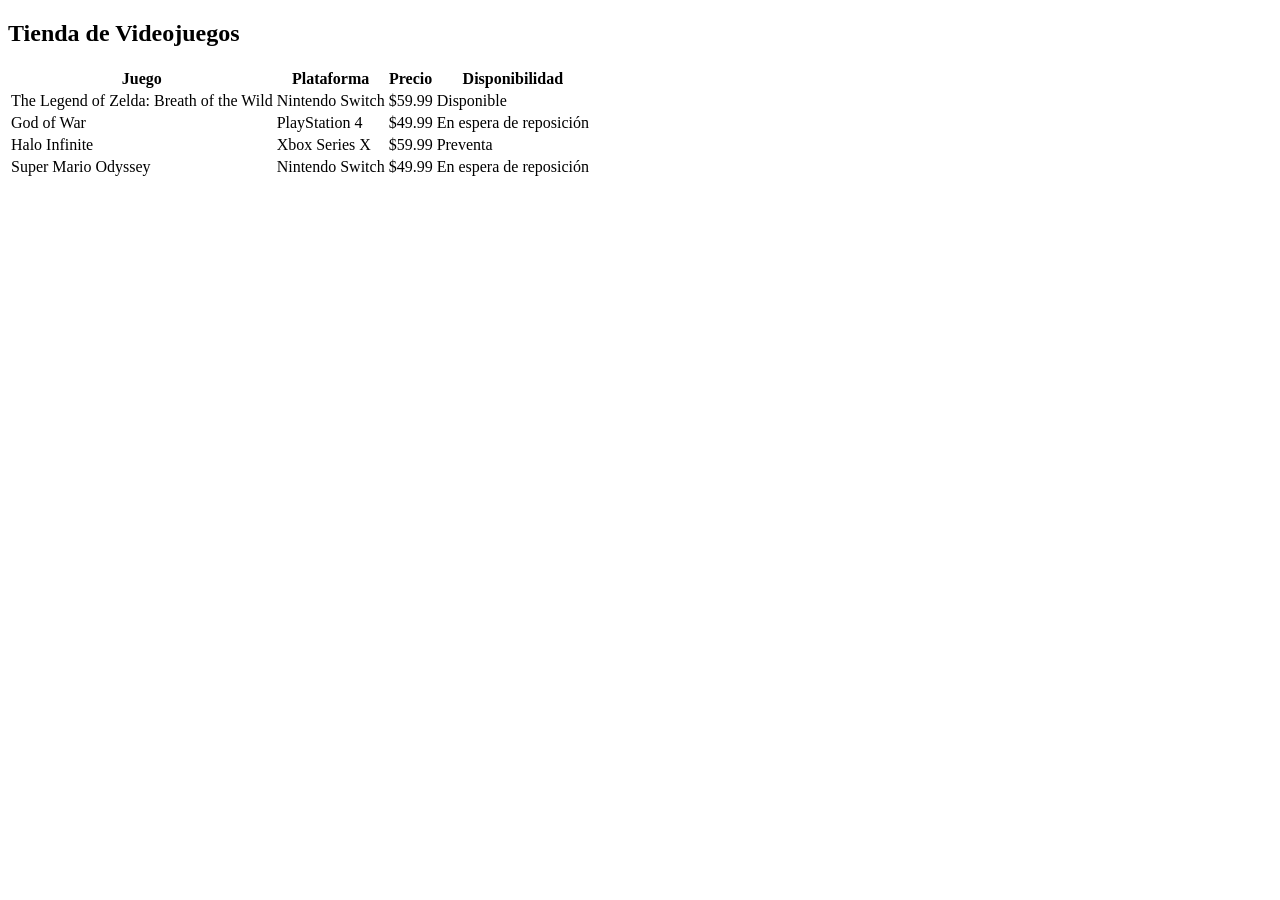
<file: BS2-main/BS-main/BS/src/main/webapp/edu.CHI/tabla.html>
<!DOCTYPE html>
<html lang="es">
<head>
    <meta charset="UTF-8">
    <meta name="viewport" content="width=device-width, initial-scale=1.0">
    <title>ON FIRE</title>
</head>
<header>
	
</header>
<body>
    <h2>Tienda de Videojuegos</h2>
    <table>
        <thead>
            <tr>
                <th>Juego</th>
                <th>Plataforma</th>
                <th>Precio</th>
                <th>Disponibilidad</th>
            </tr>
        </thead>
        <tbody>
            <tr>
                <td>The Legend of Zelda: Breath of the Wild</td>
                <td>Nintendo Switch</td>
                <td>$59.99</td>
                <td>Disponible</td>
            </tr>
            <tr class="highlight">
                <td>God of War</td>
                <td>PlayStation 4</td>
                <td>$49.99</td>
                <td>En espera de reposición</td>
            </tr>
            <tr>
                <td>Halo Infinite</td>
                <td>Xbox Series X</td>
                <td>$59.99</td>
                <td>Preventa</td>
            </tr>
            <tr class="highlight">
                <td>Super Mario Odyssey</td>
                <td>Nintendo Switch</td>
                <td>$49.99</td>
                <td>En espera de reposición</td>
            </tr>
        </tbody>
    </table>
</body>
</html>
</file>
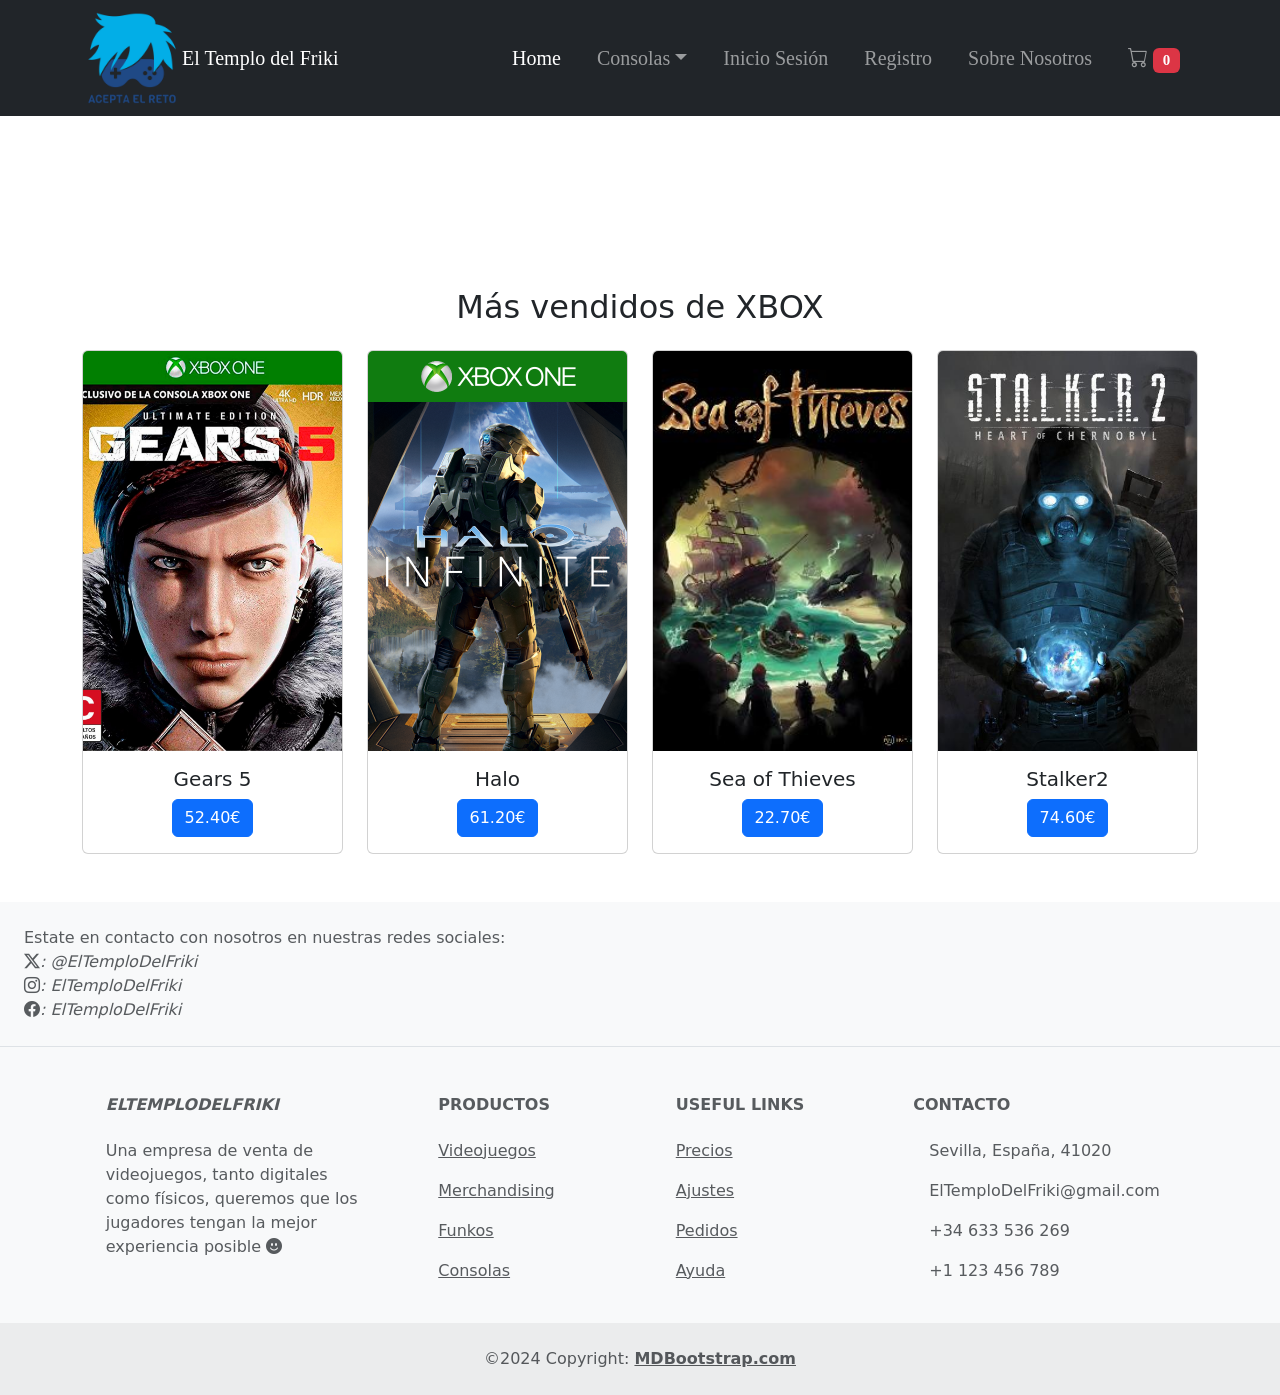
<file: BS2-main/BS-main/BS/src/main/webapp/edu.CHI/xbox.html>
<!DOCTYPE html>
<html lang="en">
	<head>
		<meta charset="UTF-8" />
		<meta name="description" content="Tienda de videojuegos para frikis" />
		<meta name="Author" content="Carlos Haro Infante" />
		<meta name="viewport" content="width=device-width, initial-scale=1.0" />
		<title>Xbox</title>
		<link href="https://cdn.jsdelivr.net/npm/bootstrap@5.3.2/dist/css/bootstrap.min.css" rel="stylesheet" />
		<link href="css.css" rel="stylesheet" />
		<link rel="stylesheet" href="https://cdn.jsdelivr.net/npm/bootstrap-icons@1.11.3/font/bootstrap-icons.min.css" />
	</head>
	<br />
	<br />
	<br />
	<br />
	<br />
	<br />
	<br />
	<br />
	<br />
	<br />
	<header>
		<nav class="navbar navbar-expand navbar-dark bg-dark fixed-top">
			<div class="container">
				<img class="img" src="img/img.png" style="width: 100px; height: 100px;" />
				<a class="navbar-brand" href="#">El Templo del Friki</a>
				<button class="navbar-toggler" type="button" data-bs-toggle="collapse" data-bs-target="#navbarNavDropdown" aria-controls="navbarNavDropdown" aria-expanded="false" aria-label="Toggle navigation">
					<span class="navbar-toggler-icon"></span>
				</button>
				<div class="collapse navbar-collapse" id="navbarNavDropdown">
					<ul class="navbar-nav ms-auto">
						<li class="nav-item"><a class="nav-link active" aria-current="page" href="index2.html">Home</a></li>
						<li class="nav-item dropdown">
							<a class="nav-link dropdown-toggle" href="#" role="button" data-bs-toggle="dropdown" aria-expanded="false">Consolas</a>
							<ul class="dropdown-menu">
								<li><a class="dropdown-item" href="xbox.html">XBOX</a></li>
								<li><a class="dropdown-item" href="switch.html">Switch</a></li>
								<li><a class="dropdown-item" href="PS.html">PlayStation</a></li>
							</ul>
						</li>
						<li class="nav-item"><a class="nav-link" href="inicioS.html">Inicio Sesión</a></li>
						<li class="nav-item"><a class="nav-link" href="registro.html">Registro</a></li>
						<li class="nav-item"><a class="nav-link" href="botones.html">Sobre Nosotros</a></li>
						<li class="nav-item carrito">
							 <li class="nav-item carrito">
                        <a href="carro2.html" class="nav-link">
                            <i class="bi bi-cart"></i>
                            <span id="contador-carrito" class="badge bg-danger">0</span>
                        </a>
                    </li>
						</li>
					</ul>
				</div>
			</div>
		</nav>
	</header>
	<body>
		<main class="fondoX">
			<section class="container my-5">
			<h2 class="text-center mb-4">Más vendidos de XBOX</h2>
			<div class="row row-cols-1 row-cols-md-2 row-cols-lg-4 g-4">
				<div class="col">
					<div class="card text-center">
						<img src="img/Gears 5.jpg" class="card-img-top img-fluid"
							style="height: 400px; object-fit: cover;" alt="Gears 5" />
						<div class="card-body">
							<h5 class="card-title">Gears 5</h5>
							<p class="card-text"><button class="btn btn-primary agregar-carrito" data-producto="Gears 5"
									data-precio="52.40">52.40€</button></p>
						</div>
					</div>
				</div>
				<div class="col">
					<div class="card text-center">
						<img src="img/Halo.png" class="card-img-top img-fluid" style="height: 400px; object-fit: cover;"
							alt="Halo" />
						<div class="card-body">
							<h5 class="card-title">Halo</h5>
							<p class="card-text"><button class="btn btn-primary agregar-carrito" data-producto="Halo"
									data-precio="61.20">61.20€</button></p>
						</div>
					</div>
				</div>
				<div class="col">
					<div class="card text-center">
						<img src="img/SeaOfThieves.jpg" class="card-img-top img-fluid"
							style="height: 400px; object-fit: cover;" alt="Sea of Thieves" />
						<div class="card-body">
							<h5 class="card-title">Sea of Thieves</h5>
							<p class="card-text"><button class="btn btn-primary agregar-carrito"
									data-producto="Sea of Thieves" data-precio="22.70">22.70€</button></p>
						</div>
					</div>
				</div>
				<div class="col">
					<div class="card text-center">
						<img src="img/Stalker2.jpg" class="card-img-top img-fluid"
							style="height: 400px; object-fit: cover;" alt="Stalker2" />
						<div class="card-body">
							<h5 class="card-title">Stalker2</h5>
							<p class="card-text"><button class="btn btn-primary agregar-carrito"
									data-producto="Stalker2" data-precio="74.60">74.60€</button></p>
						</div>
					</div>
				</div>
			</div>
		</section>
		</main>

		<!-- Footer -->
		<footer class="text-center text-lg-start bg-body-tertiary text-muted">
			<!-- Section: Social media -->
			<section class="d-flex justify-content-center justify-content-lg-between p-4 border-bottom">
				<!-- Left -->
				<div class="me-5 d-none d-lg-block">
					<span>
						Estate en contacto con nosotros en nuestras redes sociales: <br />
						<i class="bi bi-twitter-x">: @ElTemploDelFriki</i> <br />
						<i class="bi bi-instagram">: ElTemploDelFriki</i> <br />
						<i class="bi bi-facebook">: ElTemploDelFriki</i>
					</span>
				</div>
				<!-- Left -->

				<!-- Right -->
				<div>
					<a href="" class="me-4 text-reset">
						<i class="fab fa-facebook-f"></i>
					</a>
					<a href="" class="me-4 text-reset">
						<i class="fab fa-twitter"></i>
					</a>
					<a href="" class="me-4 text-reset">
						<i class="fab fa-google"></i>
					</a>
					<a href="" class="me-4 text-reset">
						<i class="fab fa-instagram"></i>
					</a>
					<a href="" class="me-4 text-reset">
						<i class="fab fa-linkedin"></i>
					</a>
					<a href="" class="me-4 text-reset">
						<i class="fab fa-github"></i>
					</a>
				</div>
				<!-- Right -->
			</section>
			<!-- Section: Social media -->

			<!-- Section: Links  -->
			<section class="">
				<div class="container text-center text-md-start mt-5">
					<!-- Grid row -->
					<div class="row mt-3">
						<!-- Grid column -->
						<div class="col-md-3 col-lg-4 col-xl-3 mx-auto mb-4">
							<!-- Content -->
							<h6 class="text-uppercase fw-bold mb-4">
								<i class="fas fa-gem me-3">ElTemploDelFriki</i>
							</h6>
							<p>Una empresa de venta de videojuegos, tanto digitales como físicos, queremos que los jugadores tengan la mejor experiencia posible <i class="bi bi-emoji-smile-fill"></i></p>
						</div>
						<!-- Grid column -->

						<!-- Grid column -->
						<div class="col-md-2 col-lg-2 col-xl-2 mx-auto mb-4">
							<!-- Links -->
							<h6 class="text-uppercase fw-bold mb-4">
								Productos
							</h6>
							<p>
								<a href="#!" class="text-reset">Videojuegos</a>
							</p>
							<p>
								<a href="#!" class="text-reset">Merchandising</a>
							</p>
							<p>
								<a href="#!" class="text-reset">Funkos</a>
							</p>
							<p>
								<a href="#!" class="text-reset">Consolas</a>
							</p>
						</div>
						<!-- Grid column -->

						<!-- Grid column -->
						<div class="col-md-3 col-lg-2 col-xl-2 mx-auto mb-4">
							<!-- Links -->
							<h6 class="text-uppercase fw-bold mb-4">
								Useful links
							</h6>
							<p>
								<a href="#!" class="text-reset">Precios</a>
							</p>
							<p>
								<a href="#!" class="text-reset">Ajustes</a>
							</p>
							<p>
								<a href="#!" class="text-reset">Pedidos</a>
							</p>
							<p>
								<a href="#!" class="text-reset">Ayuda</a>
							</p>
						</div>
						<!-- Grid column -->

						<!-- Grid column -->
						<div class="col-md-4 col-lg-3 col-xl-3 mx-auto mb-md-0 mb-4">
							<!-- Links -->
							<h6 class="text-uppercase fw-bold mb-4">Contacto</h6>
							<p><i class="fas fa-home me-3"></i> Sevilla, España, 41020</p>
							<p>
								<i class="fas fa-envelope me-3"></i>
								ElTemploDelFriki@gmail.com
							</p>
							<p><i class="fas fa-phone me-3"></i> +34 633 536 269</p>
							<p><i class="fas fa-print me-3"></i> +1 123 456 789</p>
						</div>
						<!-- Grid column -->
					</div>
					<!-- Grid row -->
				</div>
			</section>
			<!-- Section: Links  -->

			<!-- Copyright -->
			<div class="text-center p-4" style="background-color: rgba(0, 0, 0, 0.05);">
				©2024 Copyright:
				<a class="text-reset fw-bold" href="https://mdbootstrap.com/">MDBootstrap.com</a>
			</div>
			<!-- Copyright -->
		</footer>
		<!-- Footer -->
		<script src="https://cdn.jsdelivr.net/npm/bootstrap@5.3.2/dist/js/bootstrap.bundle.min.js" integrity="sha384-C6RzsynM9kWDrMNeT87bh95OGNyZPhcTNXj1NW7RuBCsyN/o0jlpcV8Qyq46cDfL" crossorigin="anonymous"></script>
		<script src="js.js"></script>
	</body>
</html>
</file>
<file: BS2-main/BS-main/BS/src/main/webapp/edu.CHI/custom.css>
@charset "UTF-8";

header {
    background-color: transparent;
    text-align: center;
    font-family: 'Times New Roman', Times, serif;
    font-size: 20px;
    display: flex;
    justify-content: center;
    align-items: center;
}

.navbar-nav {
    display: flex;
    align-items: center;
    margin-left: auto; /* Mueve el menú hacia la derecha */
}

.navbar-nav .nav-link {
    margin: 0 10px; /* Espacio entre elementos del menú */
    
}

/* Ajustes para hacer el diseño responsive */

/* Para pantallas pequeñas */
@media (max-width: 768px) {
    /* Ajusta el tamaño de la imagen del logotipo */
    img.img {
        height: 100px;
        width: 100px;
        margin-right: 10px;
    }

    /* Ajusta el padding de las tarjetas */
    .tarjetas {
        padding: 1rem;
    }

    /* Ajusta el tamaño del texto de la barra de navegación */
    .navbar-nav .nav-link {
        font-size: 14px;
    }

    /* Ajusta el tamaño del texto del título */
    h2 {
        font-size: 18px;
    }
}

/* Para pantallas muy pequeñas */
@media (max-width: 576px) {
    /* Ajusta el tamaño de la imagen del logotipo */
    img.img {
        height: 80px;
        width: 80px;
        margin-right: 5px;
    }

    /* Ajusta el tamaño del texto de la barra de navegación */
    .navbar-nav .nav-link {
        font-size: 12px;
    }

    /* Ajusta el tamaño del texto del título */
    h2 {
        font-size: 16px;
    }
}

/*.body{
    background-color: bisque;
    text-align: center;
}



img{
    height: 200px;
    width: 200px;	
    margin-right: 30%;
    align-self: center;
    align-items: center;
    align-content: center;
   
}

.imghearder{
  height: 10px;
  width: 10px;
}

.imgscroll{
    height: 80%;
    width: 80%;
    align-items: center;
    display: flex;
    margin-left: 10%;
}

.imgtarjeta{
  height: 90%;
  width: 90%;
  align-items: center;  
  display: flex;

}

.imgGira{
  margin-left: 43%;
  align-items: center;
}

main{
    text-align: center;  
}

.colorboton{
    color: black;
    background-color: black;
}


.carousel-control-prev-icon{
	color: black;
}

.h2{
    font-family: 'Times New Roman', Times, serif;
    font-size: 20px;
    margin-bottom: 3rem;
    margin-left: 15rem;
    
}

.container{
    display: flex;
}



.aa{

  border-radius: 25px;
}

.tarjetas{
  padding-top: 30rem;
  padding-left: 10rem;
  padding-right: 10rem;
  border-radius: 10px;
  height: 30rem;
  text-align: center;
  
}





/*.card{
    position: relative;
    left: 0px;
    align-items: center;
    height: 60%;
    width: 20%;
    margin-top: 15rem;
}

.card:not(:first-child){
    margin-left: -50px;
}

.card:hover{
    transform: translateY(-20px);
}
}
.card:hover ~ .card {
    left: 50px;
}

.carrito{
    align-items: end;
    align-content: end;
    margin-top: 5px;
}

.espaciorow{
  margin-left: 5%;
}


/* Registro */

@import url('https://fonts.googleapis.com/css2?family=Lato&display=swap');

.bodyR{
    box-sizing: border-box;
    margin: 0;
    padding: 0;
    font-family: "lato", sans-serif;
}

.registroForm{
    display: flex;
    justify-content: center;
    align-items: center;
    height: 100vh;
}

.form{
    background-color: white;
    width: 400px;
    border-radius: 8px;
    padding: 20px 40px;
    box-shadow: 0 10px 25px rgba(92, 99, 105, .2);
}

.titulo{
    font-size: 50px;
    margin-bottom: 50px;
}

.dentro{
    position: relative;
    height: 45px;
    width: 90%;
    margin-bottom: 17px;
}

.input{
  position: absolute;
  top: 0px;
  left: 0px;
  height: 100%;
  width: 100%;
  border: 1px solid #DADCE0;
  border-radius: 7px;
  font-size: 16px;
  padding: 0 20px;
  outline: none;
  background: none;
  z-index: 1;
}

::placeholder {
    color: transparent;
  }

  .label {
    position: absolute;
    top: 15px;
    left: 15px;
    padding: 0 4px;
    background-color: white;
    color: #DADCE0;
    font-size: 16px;
    transition: 0.5s;
    z-index: 0;
  }

  .botonEnvio {
    display: block;
    margin-left: auto;
    padding: 15px 30px;
    border: none;
    background-color: purple;
    color: white;
    border-radius: 6px;
    cursor: pointer;
    font-size: 16px;
    margin-top: 30px;
  }
  
  .botonEnvio:hover {
    background-color: #9867C5;
    transform: translateY(-2px);
  }

  .input:focus + .label {
    top: -7px;
    left: 3px;
    z-index: 10;
    font-size: 14px;
    font-weight: 600;
    color: purple;
  }

  .input:focus {
    border: 2px solid purple;
  }

  .input:not(:placeholder-shown)+ .label {
    top: -7px;
    left: 3px;
    z-index: 10;
    font-size: 14px;
    font-weight: 600;
  }

  .gradient-background {
    background: linear-gradient(300deg,deepskyblue,darkviolet,blue);
    background-size: 180% 180%;
    animation: gradient-animation 18s ease infinite;
  }
  
  @keyframes gradient-animation {
    0% {
      background-position: 0% 50%;
    }
    50% {
      background-position: 100% 50%;
    }
    100% {
      background-position: 0% 50%;
    }
  }

  @media (min-width: 1025px) {
    .h-custom {
    height: 100vh !important;
    }
    }

    .gradient-custom {
        /* fallback for old browsers */
        background: #6a11cb;
        
        /* Chrome 10-25, Safari 5.1-6 */
        background: -webkit-linear-gradient(to right, rgba(106, 17, 203, 1), rgba(37, 117, 252, 1));
        
        /* W3C, IE 10+/ Edge, Firefox 16+, Chrome 26+, Opera 12+, Safari 7+ */
        background: linear-gradient(to right, rgba(106, 17, 203, 1), rgba(37, 117, 252, 1))
        }



        .lateral{
          box-sizing: border-box;
          width: max(8%, 200px);
          display: inline-block;
          position: fixed;
          padding-top: 30px
          }
          .principal{
          margin-left: max(10%, 200px);
          padding: 0 10px;
          height: 100%;
          text-align: justify;
          background:white;
          }
          /*Hasta aquí ya tenemos un menu lateral fijo,
          ahora viene ponerlo bonito*/
          
          .lateral header{
          font-weight: bold;
          font-size: 1.5rem;
          text-align: center;
          border-bottom: 1px solid black;
          background: aqua
          }
          .lateral ul{
          list-style:none;
          padding-left:0;
          margin-top:0;
          }
          .lateral ul li{
          display:block;
          position: relative;
          padding: 8px 10px;
          margin-left:0;
          border-bottom:1px solid #060696
          }
          .lateral ul li a{
          color: black;
          text-decoration:none;
          }
          .lateral ul li a:after{
          content: ' ';
          position:absolute;
          width: 100%;
          height: 100%;
          top:0;
          left:0;
          }
          .lateral ul li:hover, .lateral ul li:hover a{
          background: blue;
          color: white;
          }


.fondoPS{
  background-image: url(https://esports.as.com/2020/01/08/bonus/evolucion-logo-PlayStation_1316878307_750026_1024x576.png);
}

.fondoX{
  background-image: url(https://images2.alphacoders.com/132/1325519.jpg);
}

.fondoS{
  background-image: url(https://www.muycomputer.com/wp-content/uploads/2020/08/nueva-Nintendo-Switch-1000x600.png);
}

@import url('https://fonts.googleapis.com/css?family=Open+Sans');

.html {
  font-family: Arial;
  font-size: 16px;
  background: #5e42a6;
}

.sidebar {
  position: fixed;
  width: 25%;
  height: 100vh;
  background: #312450;
  font-size: 0.65em;
}

.nav {
  position: relative;
  margin: 0 15%;
  text-align: center;
  top: 50%;
  transform: translateY(-50%);
  font-weight: bold;
  
}

.nav ul {
  list-style: none;
  
  li {
    position: relative;
    margin: 3.2em 0;
    
    a {
      line-height: 5em;
      text-transform: uppercase;
      text-decoration: none;
      letter-spacing: 0.4em;
      color: rgba(#FFF, 0.35);
      display: block;
      transition: all ease-out 300ms;
    }
    
    &.active a {
      color: white;
    }
    
    &:not(.active)::after {
      opacity: 0.2;
    }
    
    &:not(.active):hover a {
      color: rgba(#FFF, 0.75);
    }
    
    &::after {
      content: '';
      position: absolute;
      width: 100%;
      height: 0.2em;
      background: black;
      left: 0;
      bottom: 0;
      background-image: linear-gradient(to right, #5e42a6, #b74e91)
    }
  }
}

.twitter {
  position: relative;
  width: 75%;
  float: right;
  height: 100vh;
 }
 
.container {
    display: flex;
    flex-direction: column;
    align-items: center;
    justify-content: center;
    height: 100%;
  }
  
  a {
    position: relative;
    }
    
    .imgP {
      width: 48px;
      height: 48px;
    }
  
  
  .pT {
    text-transform: uppercase;
    font-size: 1em;
    letter-spacing: 0.1em;
    color: whitesmoke;
    font-weight: bold;
    margin-top: 20px;
  }



.N{
		
		
  height: 200px;
  
}

.filaN {
		
		
  background-color: rosybrown;
  border-radius: 2px;
  border: solid;
  text-align: center;
  align-items: center;
  align-self:center ;
  display: flex;
}
</file>
<file: BS2-main/BS-main/BS/src/main/webapp/edu.CHI/css.css>
@charset "UTF-8";


/* Estilos generales */
header {
    background-color: transparent;
    text-align: center;
    font-family: 'Times New Roman', Times, serif;
    font-size: 20px;
    display: flex;
    justify-content: center;
    align-items: center;
}

.navbar-nav {
    display: flex;
    align-items: center;
    margin-left: auto; /* Mueve el menú hacia la derecha */
}

.navbar-nav .nav-link {
    margin: 0 10px; /* Espacio entre elementos del menú */
}

/* Ajuste de tamaño para las imágenes del carrusel */
.carousel {
    margin-top: 120px; /* Margen superior para separar del menú */
}

.carousel-item img {
    max-height: 200px; /* Define la altura máxima de las imágenes */
    width: auto; /* Permite que el ancho se ajuste automáticamente */
    max-width: 200%; /* Ajusta el ancho máximo para mantener la proporción */
    margin: 0 auto; /* Centra las imágenes horizontalmente */
}

        
        
@media (max-width: 991.98px) {
    .navbar-expand-lg .navbar-collapse {
        display: block !important;
        transition: max-height 0.5s ease;
        max-height: none;
    }

    .navbar-expand-lg .navbar-nav {
        flex-direction: row;
    }

    .navbar-expand-lg .navbar-nav .nav-link {
        padding-right: 0.5rem;
        padding-left: 0.5rem;
    }

    .navbar-expand-lg .navbar-nav .dropdown-menu {
        position: static;
        float: none;
    }

    .navbar-expand-lg .navbar-nav .dropdown-menu-right {
        right: auto;
    }

    .navbar-expand-lg .navbar-nav .dropdown-menu-end {
        left: auto;
        right: 0;
    }

    .navbar-expand-lg .navbar-toggler {
        display: none;
    }
}

      
/* Ajustes para hacer el diseño responsive */

/* Para pantallas pequeñas */
@media (max-width: 768px) {
    /* Ajusta el tamaño de la imagen del logotipo */
    img.img {
        height: 100px;
        width: 100px;
        margin-right: 10px;
    }

    /* Ajusta el padding de las tarjetas */
    .tarjetas {
        padding: 1rem;
    }

    /* Ajusta el tamaño del texto de la barra de navegación */
    .navbar-nav .nav-link {
        font-size: 14px;
    }

    /* Ajusta el tamaño del texto del título */
    h2 {
        font-size: 18px;
    }
}

/* Para pantallas muy pequeñas */
@media (max-width: 576px) {
    /* Ajusta el tamaño de la imagen del logotipo */
    img.img {
        height: 80px;
        width: 80px;
        margin-right: 5px;
    }

    /* Ajusta el tamaño del texto de la barra de navegación */
    .navbar-nav .nav-link {
        font-size: 12px;
    }

    /* Ajusta el tamaño del texto del título */
    h2 {
        font-size: 16px;
    }
}

/* Registro */
@import url('https://fonts.googleapis.com/css2?family=Lato&display=swap');

.bodyR {
    box-sizing: border-box;
    margin: 0;
    padding: 0;
    font-family: "Lato", sans-serif;
}

.registroForm {
    display: flex;
    justify-content: center;
    align-items: center;
    height: 100vh;
}

.form {
    background-color: white;
    width: 400px;
    border-radius: 8px;
    padding: 20px 40px;
    box-shadow: 0 10px 25px rgba(92, 99, 105, .2);
}

.titulo {
    font-size: 50px;
    margin-bottom: 50px;
}

.dentro {
    position: relative;
    height: 45px;
    width: 90%;
    margin-bottom: 17px;
}

.input {
    position: absolute;
    top: 0px;
    left: 0px;
    height: 100%;
    width: 100%;
    border: 1px solid #DADCE0;
    border-radius: 7px;
    font-size: 16px;
    padding: 0 20px;
    outline: none;
    background: none;
    z-index: 1;
}

::placeholder {
    color: transparent;
}

.label {
    position: absolute;
    top: 15px;
    left: 15px;
    padding: 0 4px;
    background-color: white;
    color: #DADCE0;
    font-size: 16px;
    transition: 0.5s;
    z-index: 0;
}

.botonEnvio {
    display: block;
    margin-left: auto;
    padding: 15px 30px;
    border: none;
    background-color: purple;
    color: white;
    border-radius: 6px;
    cursor: pointer;
    font-size: 16px;
    margin-top: 30px;
}

.botonEnvio:hover {
    background-color: #9867C5;
    transform: translateY(-2px);
}

.input:focus + .label {
    top: -7px;
    left: 3px;
    z-index: 10;
    font-size: 14px;
    font-weight: 600;
    color: purple;
}

.input:focus {
    border: 2px solid purple;
}

.input:not(:placeholder-shown)+ .label {
    top: -7px;
    left: 3px;
    z-index: 10;
    font-size: 14px;
    font-weight: 600;
}

.gradient-background {
    background: linear-gradient(300deg,deepskyblue,darkviolet,blue);
    background-size: 180% 180%;
    animation: gradient-animation 18s ease infinite;
}

@keyframes gradient-animation {
    0% {
        background-position: 0% 50%;
    }
    50% {
        background-position: 100% 50%;
    }
    100% {
        background-position: 0% 50%;
    }
}
</file>
